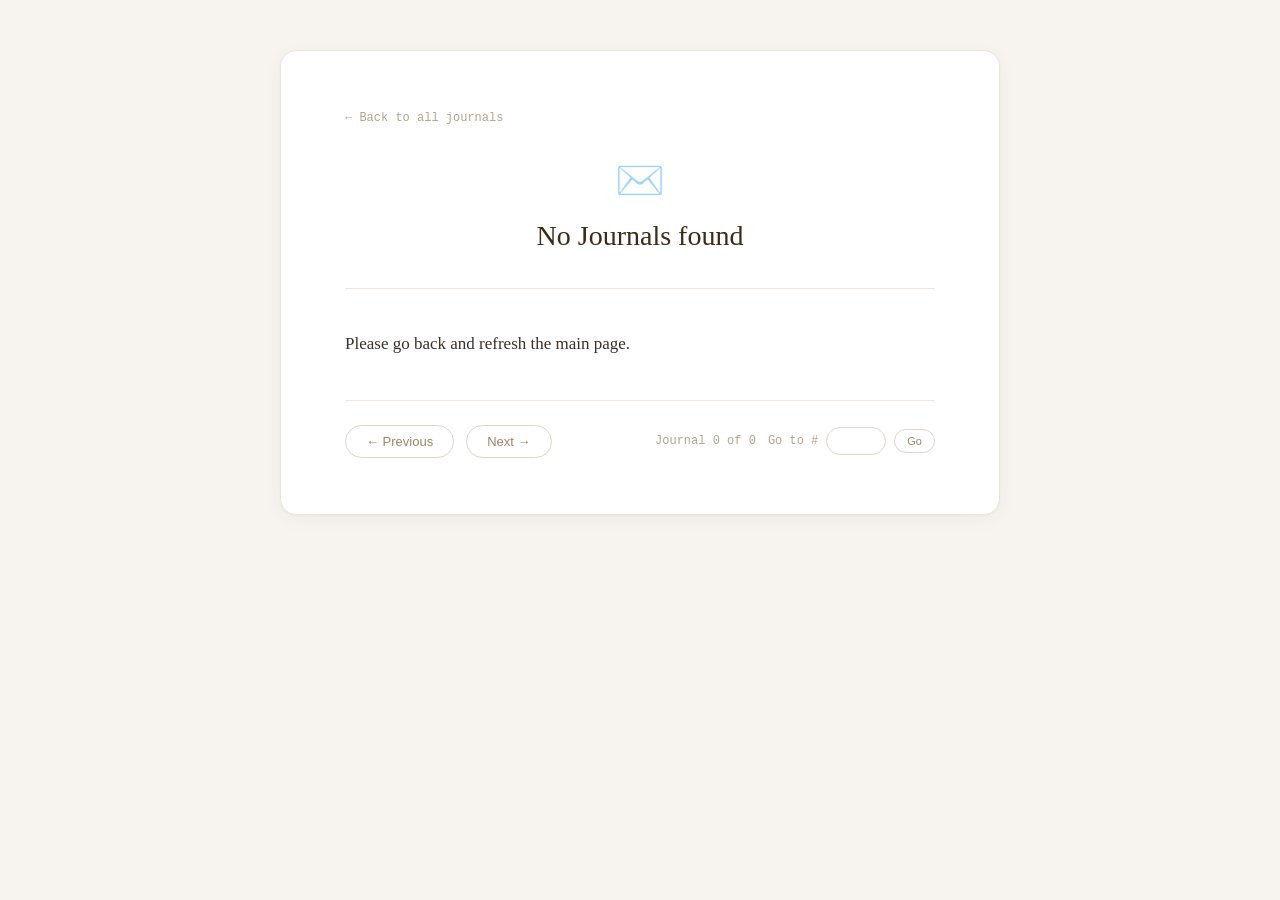
<file: 65465498765132168579876546846132165498798844425113212654.html>
<!DOCTYPE html>
<html lang="en">
<head>
    <meta charset="UTF-8">
    <meta name="viewport" content="width=device-width, initial-scale=1.0">
    <title>₍^. .^₎⟆ - Journal</title>
    <style>
        * {
            margin: 0;
            padding: 0;
            box-sizing: border-box;
        }

        body {
            font-family: -apple-system, BlinkMacSystemFont, 'Segoe UI', 'Georgia', serif;
            background: #f7f4ef;
            min-height: 100vh;
            padding: 50px 24px;
        }

        .container {
            max-width: 720px;
            margin: 0 auto;
        }

        .Journal-container {
            background: #ffffff;
            padding: 56px 64px;
            border-radius: 16px;
            box-shadow: 0 4px 20px rgba(0, 0, 0, 0.04), 0 1px 2px rgba(0, 0, 0, 0.03);
            border: 1px solid #ece4d8;
            position: relative;
        }

        .back-link {
            display: inline-block;
            margin-bottom: 32px;
            font-family: 'SF Mono', 'Courier New', monospace;
            font-size: 12px;
            color: #b8a28c;
            text-decoration: none;
            transition: color 0.2s;
        }

        .back-link:hover {
            color: #8b6f54;
        }

        .Journal-header {
            text-align: center;
            margin-bottom: 40px;
            padding-bottom: 24px;
            border-bottom: 1px solid #ede6dc;
        }

        .envelope-icon {
            font-size: 40px;
            margin-bottom: 16px;
            opacity: 0.7;
        }

        .Journal-title {
            font-family: 'Georgia', serif;
            font-size: 28px;
            font-weight: 400;
            color: #3d2b1a;
            margin-bottom: 12px;
        }

        .Journal-date {
            font-family: 'SF Mono', 'Courier New', monospace;
            font-size: 12px;
            color: #b8a28c;
        }

        .Journal-body {
            font-family: 'Georgia', serif;
            font-size: 17px;
            line-height: 1.8;
            color: #3a3028;
            margin: 40px 0;
            white-space: pre-wrap;
        }

        .navigation {
            display: flex;
            justify-content: space-between;
            align-items: center;
            margin-top: 40px;
            padding-top: 24px;
            border-top: 1px solid #f0e8e0;
            flex-wrap: wrap;
            gap: 16px;
        }

        .nav-buttons {
            display: flex;
            gap: 12px;
        }

        .nav-btn {
            background: transparent;
            border: 1px solid #e0d5c8;
            font-size: 13px;
            padding: 8px 20px;
            border-radius: 40px;
            color: #a0846a;
            cursor: pointer;
            transition: all 0.2s;
            text-decoration: none;
            display: inline-block;
        }

        .nav-btn:hover:not(:disabled) {
            background: #f0ebe4;
            border-color: #c4b094;
            color: #5c4430;
        }

        .nav-btn:disabled {
            opacity: 0.4;
            cursor: not-allowed;
        }

        .page-controls {
            display: flex;
            align-items: center;
            gap: 12px;
        }

        .page-jump {
            display: flex;
            align-items: center;
            gap: 8px;
        }

        .page-jump input {
            width: 60px;
            padding: 6px 8px;
            font-family: monospace;
            font-size: 12px;
            border: 1px solid #e2d6ca;
            border-radius: 30px;
            text-align: center;
        }

        .page-info {
            font-family: 'SF Mono', 'Courier New', monospace;
            font-size: 12px;
            color: #b8a28c;
        }

        .small-btn {
            background: transparent;
            border: 1px solid #e0d5c8;
            font-size: 11px;
            padding: 5px 12px;
            border-radius: 30px;
            color: #a0846a;
            cursor: pointer;
        }

        .small-btn:hover {
            background: #f0ebe4;
        }

        @media (max-width: 600px) {
            body { padding: 24px 16px; }
            .Journal-container { padding: 32px 24px; }
            .Journal-title { font-size: 22px; }
            .Journal-body { font-size: 15px; }
            .navigation { flex-direction: column; align-items: center; }
        }
    </style>
</head>
<body>
    <div class="container">
        <div class="Journal-container">
            <a href="journals.html" class="back-link">← Back to all journals</a>
            
            <div class="Journal-header">
                <div class="envelope-icon">✉️</div>
                <div class="Journal-title" id="JournalTitle">Loading...</div>
                <div class="Journal-date" id="JournalDate"></div>
            </div>
            
            <div class="Journal-body" id="JournalBody">Loading...</div>
            
            <div class="navigation">
                <div class="nav-buttons">
                    <button class="nav-btn" id="prevBtn" onclick="navigateJournal(-1)">← Previous</button>
                    <button class="nav-btn" id="nextBtn" onclick="navigateJournal(1)">Next →</button>
                </div>
                <div class="page-controls">
                    <span class="page-info">Journal <span id="currentPos">0</span> of <span id="totalJournals">0</span></span>
                    <div class="page-jump">
                        <span class="page-info">Go to #</span>
                        <input type="number" id="JournalNumberInput" min="1">
                        <button class="small-btn" onclick="goToJournalNumber()">Go</button>
                    </div>
                </div>
            </div>
        </div>
    </div>

    <script>
        let allJournals = [];
        let currentIndex = 0;
        let currentSortOrder = 'newest';

        function getSortedJournals() {
            const sorted = [...allJournals];
            if (currentSortOrder === 'newest') {
                return sorted.sort((a, b) => new Date(b.date) - new Date(a.date));
            } else {
                return sorted.sort((a, b) => new Date(a.date) - new Date(b.date));
            }
        }

        function loadJournal() {
            const urlParams = new URLSearchParams(window.location.search);
            const JournalId = parseInt(urlParams.get('id'));
            const indexParam = parseInt(urlParams.get('index'));
            
            // Load Journals from localStorage (set by main page)
            const storedJournals = localStorage.getItem('allJournals');
            const storedSortOrder = localStorage.getItem('currentSortOrder');
            
            if (storedJournals) {
                allJournals = JSON.parse(storedJournals);
            }
            if (storedSortOrder) {
                currentSortOrder = storedSortOrder;
            }
            
            if (allJournals.length === 0) {
                document.getElementById('JournalTitle').textContent = 'No Journals found';
                document.getElementById('JournalBody').textContent = 'Please go back and refresh the main page.';
                return;
            }
            
            const sortedJournals = getSortedJournals();
            
            // Find the Journal by ID or index
            if (!isNaN(JournalId)) {
                currentIndex = sortedJournals.findIndex(l => l.id === JournalId);
            } else if (!isNaN(indexParam) && indexParam >= 0 && indexParam < sortedJournals.length) {
                currentIndex = indexParam;
            }
            
            if (currentIndex === -1) currentIndex = 0;
            
            displayCurrentJournal();
            updateNavigation();
        }

        function displayCurrentJournal() {
            const sortedJournals = getSortedJournals();
            const Journal = sortedJournals[currentIndex];
            
            if (Journal) {
                document.getElementById('JournalTitle').textContent = Journal.title || 'Untitled Journal';
                document.getElementById('JournalDate').textContent = `📅 ${Journal.date}`;
                document.getElementById('JournalBody').innerHTML = escapeHtml(Journal.text).replace(/\n/g, '<br>');
                document.getElementById('currentPos').textContent = currentIndex + 1;
                document.getElementById('totalJournals').textContent = sortedJournals.length;
                document.getElementById('JournalNumberInput').max = sortedJournals.length;
                document.getElementById('JournalNumberInput').value = currentIndex + 1;
                
                // Update URL without reloading
                const newUrl = `${window.location.pathname}?id=${Journal.id}&index=${currentIndex}`;
                window.history.pushState({}, '', newUrl);
            }
        }

        function navigateJournal(direction) {
            const sortedJournals = getSortedJournals();
            const newIndex = currentIndex + direction;
            
            if (newIndex >= 0 && newIndex < sortedJournals.length) {
                currentIndex = newIndex;
                displayCurrentJournal();
                updateNavigation();
            }
        }

        function goToJournalNumber() {
            const input = document.getElementById('JournalNumberInput');
            let number = parseInt(input.value);
            const sortedJournals = getSortedJournals();
            
            if (isNaN(number)) number = 1;
            number = Math.min(Math.max(1, number), sortedJournals.length);
            
            currentIndex = number - 1;
            displayCurrentJournal();
            updateNavigation();
        }

        function updateNavigation() {
            const sortedJournals = getSortedJournals();
            const prevBtn = document.getElementById('prevBtn');
            const nextBtn = document.getElementById('nextBtn');
            
            prevBtn.disabled = currentIndex === 0;
            nextBtn.disabled = currentIndex === sortedJournals.length - 1;
        }

        function escapeHtml(text) {
            const div = document.createElement('div');
            div.textContent = text;
            return div.innerHTML;
        }

        // Keyboard navigation
        document.addEventListener('keydown', function(e) {
            if (e.key === 'ArrowLeft') {
                navigateJournal(-1);
            } else if (e.key === 'ArrowRight') {
                navigateJournal(1);
            }
        });

        loadJournal();
    </script>
</body>
</html>
</file>
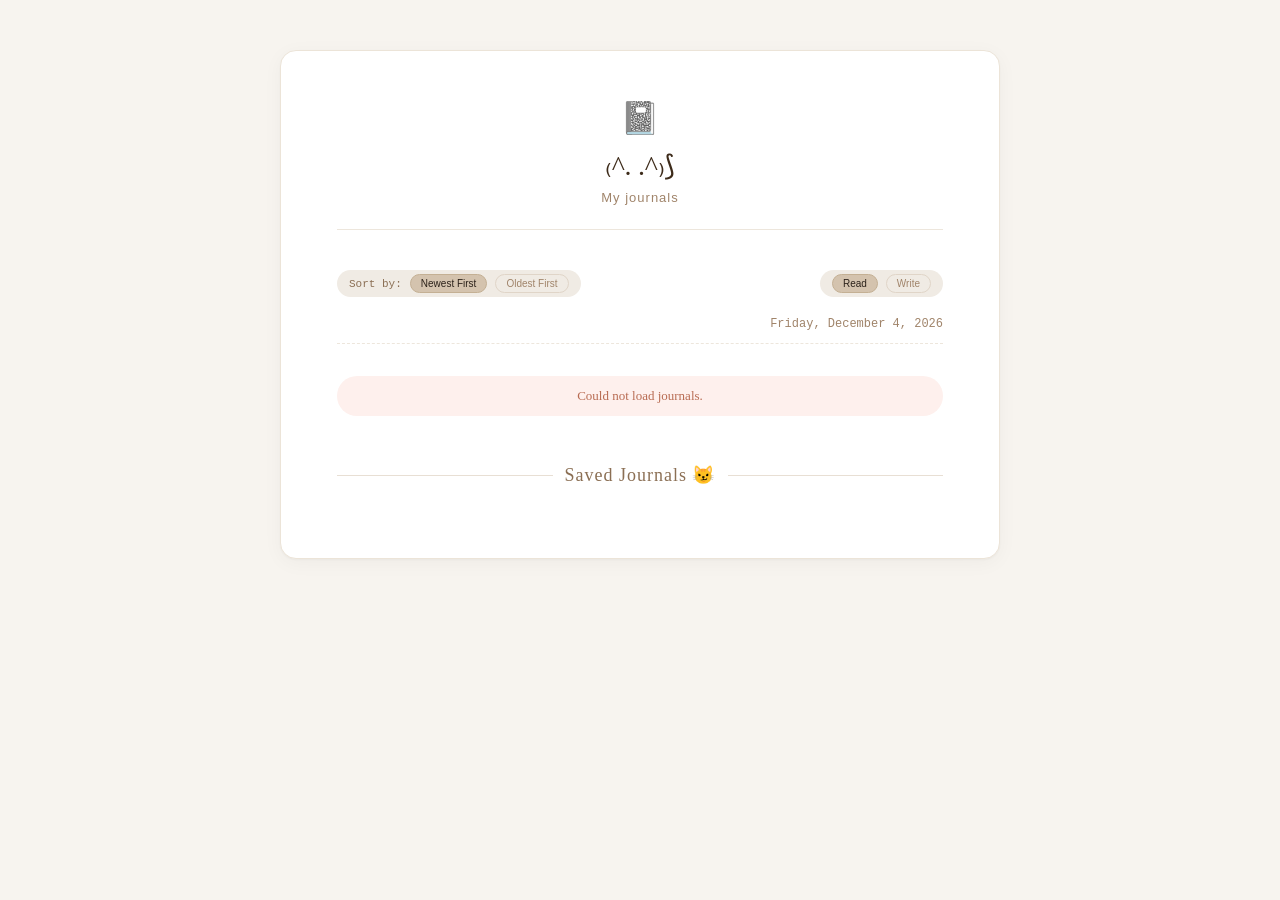
<file: Journal.html>
<!DOCTYPE html>
<html lang="en">
<head>
    <meta charset="UTF-8">
    <meta name="viewport" content="width=device-width, initial-scale=1.0">
    <title>₍^. .^₎⟆ Journals</title>
    <style>
        * {
            margin: 0;
            padding: 0;
            box-sizing: border-box;
        }

        body {
            font-family: -apple-system, BlinkMacSystemFont, 'Segoe UI', 'Georgia', serif;
            background: #f7f4ef;
            min-height: 100vh;
            padding: 50px 24px;
        }

        .container {
            max-width: 720px;
            margin: 0 auto;
        }

        .diary-entry {
            background: #ffffff;
            padding: 48px 56px;
            border-radius: 16px;
            box-shadow: 0 4px 20px rgba(0, 0, 0, 0.04), 0 1px 2px rgba(0, 0, 0, 0.03);
            border: 1px solid #ece4d8;
        }

        .header {
            text-align: center;
            margin-bottom: 40px;
            padding-bottom: 24px;
            border-bottom: 1px solid #ede6dc;
        }

        .envelope-icon {
            font-size: 32px;
            margin-bottom: 12px;
            opacity: 0.7;
        }

        h1 {
            font-family: 'Georgia', serif;
            font-size: 28px;
            font-weight: 400;
            letter-spacing: -0.3px;
            color: #3d2b1a;
            margin-bottom: 8px;
        }

        .tagline {
            font-family: -apple-system, BlinkMacSystemFont, 'Segoe UI', sans-serif;
            font-size: 13px;
            color: #a0846a;
            letter-spacing: 1px;
        }

        .controls-area {
            display: flex;
            justify-content: space-between;
            align-items: center;
            margin-bottom: 20px;
            flex-wrap: wrap;
            gap: 12px;
        }

        /* Sort control - matching your style */
        .sort-control {
            font-family: 'SF Mono', 'Courier New', monospace;
            font-size: 11px;
            background: #f0ebe4;
            padding: 4px 12px;
            border-radius: 20px;
            color: #8b6f54;
            display: inline-flex;
            align-items: center;
            gap: 8px;
        }

        .sort-btn {
            background: transparent;
            border: 1px solid #e0d5c8;
            font-size: 10px;
            padding: 3px 10px;
            border-radius: 20px;
            color: #a0846a;
            cursor: pointer;
        }

        .sort-btn.active {
            background: #d4c3ae;
            color: #2c221a;
            border-color: #c4b094;
        }

        .sort-btn:hover:not(.active) {
            background: #e6dfd6;
        }

        /* Mode control - now matching sort control exactly */
        .mode-control {
            font-family: 'SF Mono', 'Courier New', monospace;
            font-size: 11px;
            background: #f0ebe4;
            padding: 4px 12px;
            border-radius: 20px;
            color: #8b6f54;
            display: inline-flex;
            align-items: center;
            gap: 8px;
        }

        .mode-btn {
            background: transparent;
            border: 1px solid #e0d5c8;
            font-size: 10px;
            padding: 3px 10px;
            border-radius: 20px;
            color: #a0846a;
            cursor: pointer;
        }

        .mode-btn.active {
            background: #d4c3ae;
            color: #2c221a;
            border-color: #c4b094;
        }

        .mode-btn:hover:not(.active) {
            background: #e6dfd6;
        }

        /* Keep password modal but trigger from mode change */
        .password-modal {
            display: none;
            position: fixed;
            top: 0;
            left: 0;
            right: 0;
            bottom: 0;
            background: rgba(0,0,0,0.5);
            justify-content: center;
            align-items: center;
            z-index: 1000;
        }

        .password-modal-content {
            background: white;
            padding: 32px;
            border-radius: 24px;
            max-width: 320px;
            text-align: center;
            border: 1px solid #ece4d8;
        }

        .password-modal-content h3 {
            font-family: 'Georgia', serif;
            color: #3d2b1a;
            margin-bottom: 20px;
        }

        .password-modal-content input {
            width: 100%;
            padding: 12px;
            font-family: monospace;
            font-size: 16px;
            border: 1px solid #e2d6ca;
            border-radius: 40px;
            margin-bottom: 16px;
            text-align: center;
        }

        .password-modal-content input:focus {
            outline: none;
            border-color: #b8a28c;
        }

        .password-modal-content button {
            background: #d4c3ae;
            color: #2c221a;
            padding: 10px 24px;
            border-radius: 40px;
            border: none;
            cursor: pointer;
        }

        .password-error {
            color: #b86b52;
            font-size: 12px;
            margin-top: 8px;
        }

        .Journal-date {
            font-family: 'SF Mono', 'Courier New', monospace;
            font-size: 12px;
            color: #a0846a;
            margin-bottom: 32px;
            text-align: right;
            border-bottom: 1px dashed #ede6dc;
            padding-bottom: 12px;
        }

        .writing-area {
            margin-bottom: 32px;
            display: none;
        }

        .writing-area.visible {
            display: block;
        }

        .title-input {
            width: 100%;
            padding: 12px 16px;
            font-family: 'Georgia', serif;
            font-size: 16px;
            font-weight: 500;
            border: 1px solid #e2d6ca;
            background: #fefcf9;
            border-radius: 12px;
            margin: 8px 0;
            color: #2c221a;
        }

        .title-input:focus {
            outline: none;
            border-color: #b8a28c;
            background: #ffffff;
        }

        textarea {
            width: 100%;
            padding: 20px;
            font-family: 'Georgia', serif;
            font-size: 16px;
            line-height: 1.7;
            border: 1px solid #e2d6ca;
            background: #fefcf9;
            border-radius: 12px;
            margin: 8px 0;
            resize: vertical;
            color: #2c221a;
        }

        textarea:focus {
            outline: none;
            border-color: #b8a28c;
            background: #ffffff;
        }

        .button-group {
            display: flex;
            gap: 12px;
            margin: 16px 0 8px;
            flex-wrap: wrap;
        }

        button {
            font-family: -apple-system, BlinkMacSystemFont, 'Segoe UI', sans-serif;
            font-size: 14px;
            font-weight: 500;
            padding: 10px 20px;
            border-radius: 40px;
            cursor: pointer;
            transition: all 0.2s ease;
            border: none;
            background: #f0ebe4;
            color: #5c4430;
        }

        .btn-primary {
            background: #d4c3ae;
            color: #2c221a;
        }

        .btn-primary:hover {
            background: #c4b094;
            transform: translateY(-1px);
        }

        .entries-section {
            margin-top: 48px;
        }

        .section-title {
            font-family: 'Georgia', serif;
            font-size: 18px;
            font-weight: 400;
            color: #8b6f54;
            margin-bottom: 24px;
            letter-spacing: 1px;
            display: flex;
            align-items: center;
            gap: 12px;
        }

        .section-title::before,
        .section-title::after {
            content: "";
            flex: 1;
            height: 1px;
            background: #e8dfd4;
        }

        /* Journal preview card - clickable */
        .Journal-preview {
            background: #fefcf9;
            border-radius: 16px;
            padding: 24px 28px;
            margin-bottom: 16px;
            border: 1px solid #ece4d8;
            transition: all 0.2s ease;
            cursor: pointer;
        }

        .Journal-preview:hover {
            border-color: #d4bba4;
            background: #ffffff;
            transform: translateX(4px);
        }

        .preview-title {
            font-family: 'Georgia', serif;
            font-size: 18px;
            font-weight: 500;
            color: #3d2b1a;
            margin-bottom: 12px;
        }

        .preview-date {
            font-family: 'SF Mono', 'Courier New', monospace;
            font-size: 10px;
            color: #b8a28c;
            margin-bottom: 12px;
        }

        .preview-excerpt {
            font-family: 'Georgia', serif;
            font-size: 14px;
            line-height: 1.5;
            color: #8b7355;
            white-space: nowrap;
            overflow: hidden;
            text-overflow: ellipsis;
        }

        .action-buttons {
            display: flex;
            justify-content: flex-end;
            margin-top: 12px;
        }

        body.read-mode .action-buttons {
            display: none;
        }

        .delete-btn {
            background: transparent;
            border: 1px solid #e8ddd2;
            color: #bfaa95;
            font-size: 11px;
            padding: 4px 12px;
            border-radius: 30px;
            cursor: pointer;
        }

        .delete-btn:hover {
            background: #f5ede6;
            border-color: #d4bba4;
            color: #a07754;
        }

        .pagination {
            display: flex;
            justify-content: center;
            align-items: center;
            gap: 12px;
            margin-top: 32px;
            padding-top: 24px;
            border-top: 1px solid #f0e8e0;
            flex-wrap: wrap;
        }

        .pagination-btn {
            background: transparent;
            border: 1px solid #e0d5c8;
            font-size: 13px;
            padding: 6px 14px;
            border-radius: 30px;
            color: #a0846a;
            cursor: pointer;
        }

        .pagination-btn:hover:not(:disabled) {
            background: #f0ebe4;
        }

        .pagination-btn:disabled {
            opacity: 0.4;
            cursor: not-allowed;
        }

        .page-numbers {
            display: flex;
            gap: 6px;
            flex-wrap: wrap;
        }

        .page-number {
            background: transparent;
            border: 1px solid #e0d5c8;
            font-size: 12px;
            padding: 5px 10px;
            border-radius: 30px;
            color: #a0846a;
            cursor: pointer;
            min-width: 36px;
            text-align: center;
        }

        .page-number.active {
            background: #d4c3ae;
            color: #2c221a;
            border-color: #c4b094;
        }

        .page-number:hover:not(.active) {
            background: #f0ebe4;
        }

        .page-jump {
            display: flex;
            align-items: center;
            gap: 8px;
        }

        .page-jump input {
            width: 60px;
            padding: 6px 8px;
            font-family: monospace;
            font-size: 12px;
            border: 1px solid #e2d6ca;
            border-radius: 30px;
            text-align: center;
        }

        .page-jump input:focus {
            outline: none;
            border-color: #b8a28c;
        }

        .page-jump button {
            background: transparent;
            border: 1px solid #e0d5c8;
            font-size: 11px;
            padding: 5px 12px;
            border-radius: 30px;
            color: #a0846a;
            cursor: pointer;
        }

        .page-jump button:hover {
            background: #f0ebe4;
        }

        .page-info {
            font-family: 'SF Mono', 'Courier New', monospace;
            font-size: 11px;
            color: #b8a28c;
        }

        .empty-state {
            text-align: center;
            padding: 48px 24px;
            background: #fefcf9;
            border-radius: 16px;
            border: 1px dashed #e0d4c8;
            color: #b8a694;
        }

        .empty-state-icon {
            font-size: 40px;
            margin-bottom: 16px;
            opacity: 0.6;
        }

        .empty-state p {
            font-family: 'Georgia', serif;
            font-size: 14px;
            font-style: italic;
        }

        .status {
            padding: 12px 20px;
            border-radius: 40px;
            font-size: 13px;
            text-align: center;
            margin: 16px 0;
        }
        .status-loading { background: #f0ebe4; color: #8b6f54; }
        .status-error { background: #fef0ed; color: #b86b52; }
        .status-success { background: #edf3ea; color: #6f8f5c; }

        @media (max-width: 600px) {
            body { padding: 24px 16px; }
            .diary-entry { padding: 28px 20px; }
            .Journal-preview { padding: 18px 20px; }
            .preview-title { font-size: 16px; }
            .controls-area { flex-direction: column; align-items: stretch; }
            .sort-control, .mode-control { justify-content: center; }
            .pagination { flex-direction: column; align-items: center; }
            .page-jump { margin-left: 0; }
        }
    </style>
</head>
<body class="read-mode">
    <div class="container">
        <div class="diary-entry">
            <div class="header">
                <div class="envelope-icon">📓</div>
                <h1>₍^. .^₎⟆</h1>
                <div class="tagline">My journals</div>
            </div>

            <!-- Controls area with both sort and mode matching -->
            <div class="controls-area">
                <div class="sort-control">
                    <span>Sort by:</span>
                    <button id="sortNewestBtn" class="sort-btn active" onclick="setSortOrder('newest')">Newest First</button>
                    <button id="sortOldestBtn" class="sort-btn" onclick="setSortOrder('oldest')">Oldest First</button>
                </div>
                <div class="mode-control">
                    <button id="readModeBtn" class="mode-btn active" onclick="switchToReadMode()">Read</button>
                    <button id="writeModeBtn" class="mode-btn" onclick="requestWriteMode()">Write</button>
                </div>
            </div>

            <!-- Password Modal -->
            <div id="passwordModal" class="password-modal">
                <div class="password-modal-content">
                    <h3>Enter password</h3>
                    <input type="password" id="passwordInput" placeholder="password" autocomplete="off">
                    <button onclick="checkPassword()">Unlock write mode</button>
                    <div id="passwordError" class="password-error"></div>
                </div>
            </div>

            <div class="Journal-date" id="currentDate"></div>

            <div id="writingArea" class="writing-area">
                <input type="text" id="JournalTitle" class="title-input" placeholder="Journal title (optional)">
                <textarea id="diaryEntry" rows="7" placeholder="Write here..."></textarea>
                <div class="button-group">
                    <button class="btn-primary" onclick="saveEntry()">Post</button>
                </div>
            </div>

            <div id="status"></div>

            <div class="entries-section">
                <div class="section-title">Saved Journals 😼</div>
                <div id="entriesList"></div>
                
                <div id="paginationControls" class="pagination" style="display: none;">
                    <button class="pagination-btn" id="prevPageBtn" onclick="goToPreviousPage()">← Previous</button>
                    <div class="page-numbers" id="pageNumbers"></div>
                    <button class="pagination-btn" id="nextPageBtn" onclick="goToNextPage()">Next →</button>
                    <div class="page-jump">
                        <span class="page-info">Go to page</span>
                        <input type="number" id="pageNumberInput" min="1" value="1">
                        <button onclick="goToPage()">Go</button>
                    </div>
                </div>
            </div>
        </div>
    </div>

    <script>
        const WRITE_PASSWORD = "KeyLock";
        const ITEMS_PER_PAGE = 6;
        
        const BIN_ID = "69d5b340856a6821890cdbfd";      
        const API_KEY = "$2a$10$C32wnSCGBNKjDww3OFHAtedCX0dUnscUKzf8ZS8F65GeyLo1bgF6C";
        const API_URL = `https://api.jsonbin.io/v3/b/${BIN_ID}`;
        
        let currentEntries = [];
        let isWriteMode = false;
        let currentSortOrder = 'newest';
        let currentPage = 1;

        const today = new Date();
        document.getElementById('currentDate').textContent = today.toLocaleDateString('en-US', { 
            weekday: 'long', year: 'numeric', month: 'long', day: 'numeric' 
        });

        function setSortOrder(order) {
            currentSortOrder = order;
            currentPage = 1;
            const newestBtn = document.getElementById('sortNewestBtn');
            const oldestBtn = document.getElementById('sortOldestBtn');
            if (order === 'newest') {
                newestBtn.classList.add('active');
                oldestBtn.classList.remove('active');
            } else {
                oldestBtn.classList.add('active');
                newestBtn.classList.remove('active');
            }
            displayEntries();
        }

        function getSortedEntries() {
            const sorted = [...currentEntries];
            if (currentSortOrder === 'newest') {
                return sorted.sort((a, b) => new Date(b.date) - new Date(a.date));
            } else {
                return sorted.sort((a, b) => new Date(a.date) - new Date(b.date));
            }
        }

        function getCurrentPageEntries() {
            const sortedEntries = getSortedEntries();
            const startIndex = (currentPage - 1) * ITEMS_PER_PAGE;
            return sortedEntries.slice(startIndex, startIndex + ITEMS_PER_PAGE);
        }

        function getTotalPages() {
            return Math.ceil(currentEntries.length / ITEMS_PER_PAGE);
        }

        function getPreviewText(text, maxLength = 80) {
            if (text.length <= maxLength) return text;
            return text.substring(0, maxLength) + '...';
        }

        function updatePaginationControls() {
            const totalPages = getTotalPages();
            const paginationDiv = document.getElementById('paginationControls');
            if (totalPages <= 1) {
                paginationDiv.style.display = 'none';
                return;
            }
            paginationDiv.style.display = 'flex';
            
            document.getElementById('prevPageBtn').disabled = currentPage === 1;
            document.getElementById('nextPageBtn').disabled = currentPage === totalPages;
            
            const pageNumbersDiv = document.getElementById('pageNumbers');
            let startPage = Math.max(1, currentPage - 2);
            let endPage = Math.min(totalPages, currentPage + 2);
            let html = '';
            
            if (startPage > 1) {
                html += `<button class="page-number" onclick="goToPageNumber(1)">1</button>`;
                if (startPage > 2) html += `<span class="page-info">...</span>`;
            }
            for (let i = startPage; i <= endPage; i++) {
                html += `<button class="page-number ${i === currentPage ? 'active' : ''}" onclick="goToPageNumber(${i})">${i}</button>`;
            }
            if (endPage < totalPages) {
                if (endPage < totalPages - 1) html += `<span class="page-info">...</span>`;
                html += `<button class="page-number" onclick="goToPageNumber(${totalPages})">${totalPages}</button>`;
            }
            pageNumbersDiv.innerHTML = html;
            document.getElementById('pageNumberInput').value = currentPage;
            document.getElementById('pageNumberInput').max = totalPages;
        }

        function goToPageNumber(page) {
            const totalPages = getTotalPages();
            if (page < 1 || page > totalPages) return;
            currentPage = page;
            displayEntries();
        }

        function goToPreviousPage() {
            if (currentPage > 1) { currentPage--; displayEntries(); }
        }

        function goToNextPage() {
            const totalPages = getTotalPages();
            if (currentPage < totalPages) { currentPage++; displayEntries(); }
        }

        function goToPage() {
            let page = parseInt(document.getElementById('pageNumberInput').value);
            const totalPages = getTotalPages();
            if (isNaN(page)) page = 1;
            page = Math.min(Math.max(1, page), totalPages);
            currentPage = page;
            displayEntries();
        }

        function openJournal(globalIndex) {
            const sortedEntries = getSortedEntries();
            const Journal = sortedEntries[globalIndex];
            if (Journal) {
                localStorage.setItem('allJournals', JSON.stringify(currentEntries));
                localStorage.setItem('currentSortOrder', currentSortOrder);
                window.location.href = `JournalEntry.html?id=${Journal.id}&index=${globalIndex}`;
            }
        }

        function switchToReadMode() {
            if (!isWriteMode) return;
            isWriteMode = false;
            document.body.classList.add('read-mode');
            document.getElementById('writingArea').classList.remove('visible');
            
            // Update button states
            document.getElementById('readModeBtn').classList.add('active');
            document.getElementById('writeModeBtn').classList.remove('active');
            
            showStatus('Switched to Read Only mode', 'success');
        }

        function requestWriteMode() {
            if (isWriteMode) return;
            showPasswordModal();
        }

        function showPasswordModal() {
            document.getElementById('passwordModal').style.display = 'flex';
            document.getElementById('passwordInput').value = '';
            document.getElementById('passwordError').textContent = '';
        }

        function closePasswordModal() {
            document.getElementById('passwordModal').style.display = 'none';
        }

        function checkPassword() {
            if (document.getElementById('passwordInput').value === WRITE_PASSWORD) {
                closePasswordModal();
                enableWriteMode();
            } else {
                document.getElementById('passwordError').textContent = 'Incorrect password';
            }
        }

        function enableWriteMode() {
            isWriteMode = true;
            document.body.classList.remove('read-mode');
            document.getElementById('writingArea').classList.add('visible');
            
            // Update button states
            document.getElementById('writeModeBtn').classList.add('active');
            document.getElementById('readModeBtn').classList.remove('active');
            
            showStatus('Write mode unlocked! You can now add and delete journals.', 'success');
        }

        window.onclick = function(event) {
            const modal = document.getElementById('passwordModal');
            if (event.target === modal) closePasswordModal();
        }

        function showStatus(message, type = 'loading') {
            const statusDiv = document.getElementById('status');
            const typeClass = type === 'loading' ? 'status-loading' : (type === 'error' ? 'status-error' : 'status-success');
            statusDiv.innerHTML = `<div class="status ${typeClass}">${message}</div>`;
            setTimeout(() => { if (statusDiv.firstChild) statusDiv.innerHTML = ''; }, 3000);
        }

        async function saveToCloud(entries) {
            const response = await fetch(API_URL, {
                method: 'PUT',
                headers: { 'Content-Type': 'application/json', 'X-Master-Key': API_KEY },
                body: JSON.stringify({ entries: entries })
            });
            return response.ok;
        }

        async function loadEntries() {
            showStatus('Opening your journals...', 'loading');
            try {
                const response = await fetch(API_URL, { headers: { 'X-Master-Key': API_KEY } });
                const data = await response.json();
                currentEntries = data.record.entries || [];
                displayEntries();
                showStatus(`${currentEntries.length} ${currentEntries.length === 1 ? 'Journal' : 'Journals'} saved`, 'success');
            } catch (error) {
                showStatus('Could not load journals.', 'error');
            }
        }

        async function saveEntry() {
            if (!isWriteMode) { showStatus('Switch to Write mode first', 'error'); return; }
            const title = document.getElementById('JournalTitle').value.trim();
            const text = document.getElementById('diaryEntry').value;
            if (!text.trim()) { showStatus('Write something before saving', 'error'); return; }
            const newEntry = { id: Date.now(), title: title || "Untitled Journal", date: new Date().toLocaleString(), text: text };
            currentEntries.push(newEntry);
            showStatus('Saving...', 'loading');
            try {
                await saveToCloud(currentEntries);
                document.getElementById('JournalTitle').value = '';
                document.getElementById('diaryEntry').value = '';
                if (currentSortOrder === 'newest') currentPage = 1;
                else currentPage = getTotalPages();
                displayEntries();
                showStatus('Journal saved! Mrow!', 'success');
            } catch (error) { showStatus('Failed to save.', 'error'); }
        }

        async function deleteEntry(globalIndex) {
            if (!isWriteMode) { showStatus('Switch to Write mode first', 'error'); return; }
            const sortedEntries = getSortedEntries();
            const actualEntry = sortedEntries[globalIndex];
            const actualIndex = currentEntries.findIndex(e => e.id === actualEntry.id);
            if (confirm('Delete this journal?')) {
                currentEntries.splice(actualIndex, 1);
                try {
                    await saveToCloud(currentEntries);
                    const totalPages = getTotalPages();
                    if (currentPage > totalPages && totalPages > 0) currentPage = totalPages;
                    else if (totalPages === 0) currentPage = 1;
                    displayEntries();
                    showStatus('Journal deleted', 'success');
                } catch (error) { showStatus('Delete failed.', 'error'); }
            }
        }

        function displayEntries() {
            const container = document.getElementById('entriesList');
            if (currentEntries.length === 0) {
                container.innerHTML = `<div class="empty-state"><div class="empty-state-icon">📝</div><p>No journals yet. Write your first journal above.</p></div>`;
                updatePaginationControls();
                return;
            }
            
            const sortedEntries = getSortedEntries();
            const startIndex = (currentPage - 1) * ITEMS_PER_PAGE;
            const pageEntries = sortedEntries.slice(startIndex, startIndex + ITEMS_PER_PAGE);
            const globalStartIndex = startIndex;
            
            container.innerHTML = pageEntries.map((entry, idx) => {
                const globalIndex = globalStartIndex + idx;
                const preview = getPreviewText(entry.text, 100);
                return `
                    <div class="Journal-preview" onclick="openJournal(${globalIndex})">
                        <div class="preview-title">${escapeHtml(entry.title || 'Untitled journal')}</div>
                        <div class="preview-date">📅 ${entry.date}</div>
                        <div class="preview-excerpt">${escapeHtml(preview)}</div>
                        <div class="action-buttons">
                            <button class="delete-btn" onclick="event.stopPropagation(); deleteEntry(${globalIndex})">Delete</button>
                        </div>
                    </div>
                `;
            }).join('');
            updatePaginationControls();
        }

        function escapeHtml(text) {
            const div = document.createElement('div');
            div.textContent = text;
            return div.innerHTML;
        }

        loadEntries();
    </script>
</body>
</html>
</file>
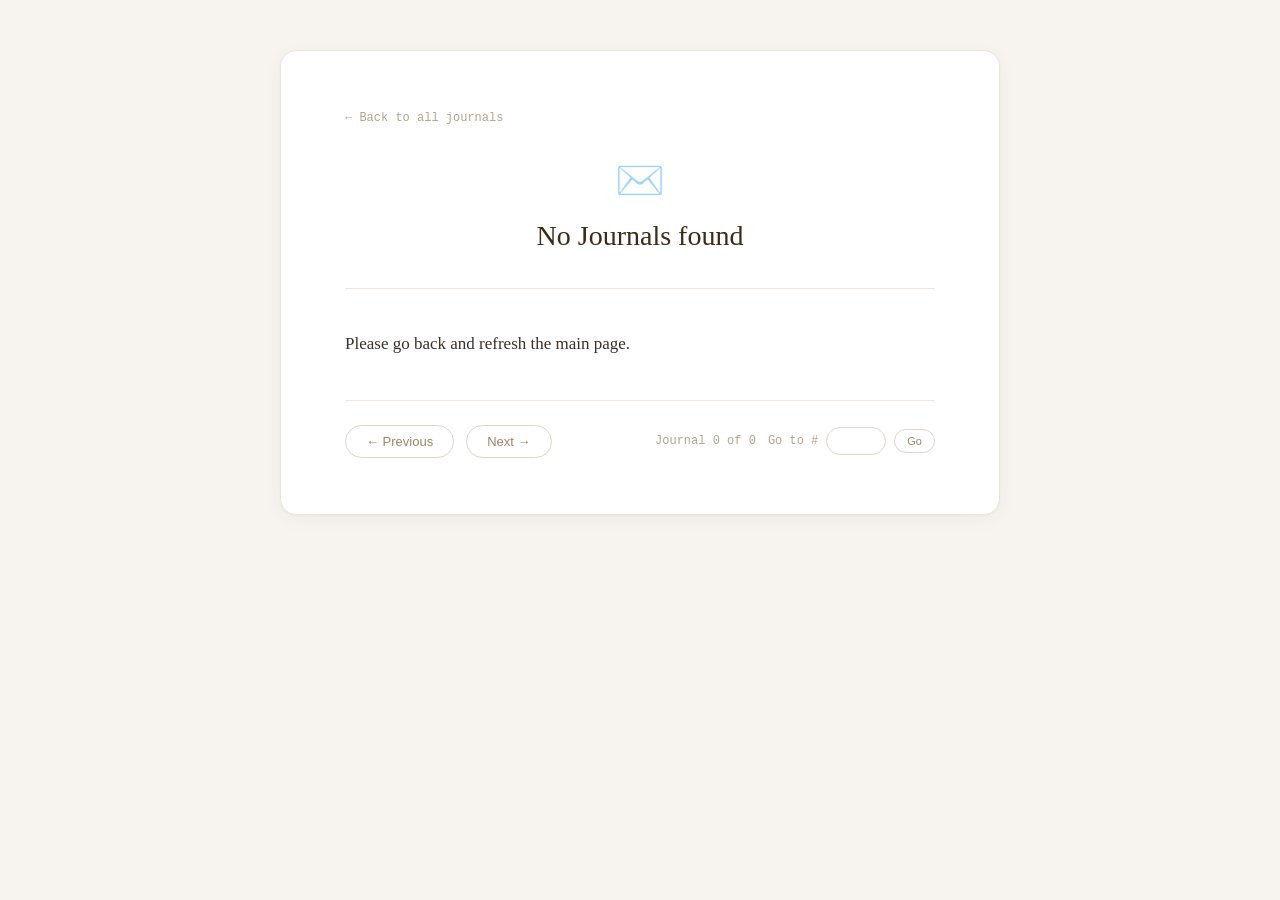
<file: JournalEntry.html>
<!DOCTYPE html>
<html lang="en">
<head>
    <meta charset="UTF-8">
    <meta name="viewport" content="width=device-width, initial-scale=1.0">
    <title>₍^. .^₎⟆ - Journal</title>
    <style>
        * {
            margin: 0;
            padding: 0;
            box-sizing: border-box;
        }

        body {
            font-family: -apple-system, BlinkMacSystemFont, 'Segoe UI', 'Georgia', serif;
            background: #f7f4ef;
            min-height: 100vh;
            padding: 50px 24px;
        }

        .container {
            max-width: 720px;
            margin: 0 auto;
        }

        .Journal-container {
            background: #ffffff;
            padding: 56px 64px;
            border-radius: 16px;
            box-shadow: 0 4px 20px rgba(0, 0, 0, 0.04), 0 1px 2px rgba(0, 0, 0, 0.03);
            border: 1px solid #ece4d8;
            position: relative;
        }

        .back-link {
            display: inline-block;
            margin-bottom: 32px;
            font-family: 'SF Mono', 'Courier New', monospace;
            font-size: 12px;
            color: #b8a28c;
            text-decoration: none;
            transition: color 0.2s;
        }

        .back-link:hover {
            color: #8b6f54;
        }

        .Journal-header {
            text-align: center;
            margin-bottom: 40px;
            padding-bottom: 24px;
            border-bottom: 1px solid #ede6dc;
        }

        .envelope-icon {
            font-size: 40px;
            margin-bottom: 16px;
            opacity: 0.7;
        }

        .Journal-title {
            font-family: 'Georgia', serif;
            font-size: 28px;
            font-weight: 400;
            color: #3d2b1a;
            margin-bottom: 12px;
        }

        .Journal-date {
            font-family: 'SF Mono', 'Courier New', monospace;
            font-size: 12px;
            color: #b8a28c;
        }

        .Journal-body {
            font-family: 'Georgia', serif;
            font-size: 17px;
            line-height: 1.8;
            color: #3a3028;
            margin: 40px 0;
            white-space: pre-wrap;
        }

        .navigation {
            display: flex;
            justify-content: space-between;
            align-items: center;
            margin-top: 40px;
            padding-top: 24px;
            border-top: 1px solid #f0e8e0;
            flex-wrap: wrap;
            gap: 16px;
        }

        .nav-buttons {
            display: flex;
            gap: 12px;
        }

        .nav-btn {
            background: transparent;
            border: 1px solid #e0d5c8;
            font-size: 13px;
            padding: 8px 20px;
            border-radius: 40px;
            color: #a0846a;
            cursor: pointer;
            transition: all 0.2s;
            text-decoration: none;
            display: inline-block;
        }

        .nav-btn:hover:not(:disabled) {
            background: #f0ebe4;
            border-color: #c4b094;
            color: #5c4430;
        }

        .nav-btn:disabled {
            opacity: 0.4;
            cursor: not-allowed;
        }

        .page-controls {
            display: flex;
            align-items: center;
            gap: 12px;
        }

        .page-jump {
            display: flex;
            align-items: center;
            gap: 8px;
        }

        .page-jump input {
            width: 60px;
            padding: 6px 8px;
            font-family: monospace;
            font-size: 12px;
            border: 1px solid #e2d6ca;
            border-radius: 30px;
            text-align: center;
        }

        .page-info {
            font-family: 'SF Mono', 'Courier New', monospace;
            font-size: 12px;
            color: #b8a28c;
        }

        .small-btn {
            background: transparent;
            border: 1px solid #e0d5c8;
            font-size: 11px;
            padding: 5px 12px;
            border-radius: 30px;
            color: #a0846a;
            cursor: pointer;
        }

        .small-btn:hover {
            background: #f0ebe4;
        }

        @media (max-width: 600px) {
            body { padding: 24px 16px; }
            .Journal-container { padding: 32px 24px; }
            .Journal-title { font-size: 22px; }
            .Journal-body { font-size: 15px; }
            .navigation { flex-direction: column; align-items: center; }
        }
    </style>
</head>
<body>
    <div class="container">
        <div class="Journal-container">
            <a href="Journal.html" class="back-link">← Back to all journals</a>
            
            <div class="Journal-header">
                <div class="envelope-icon">✉️</div>
                <div class="Journal-title" id="JournalTitle">Loading...</div>
                <div class="Journal-date" id="JournalDate"></div>
            </div>
            
            <div class="Journal-body" id="JournalBody">Loading...</div>
            
            <div class="navigation">
                <div class="nav-buttons">
                    <button class="nav-btn" id="prevBtn" onclick="navigateJournal(-1)">← Previous</button>
                    <button class="nav-btn" id="nextBtn" onclick="navigateJournal(1)">Next →</button>
                </div>
                <div class="page-controls">
                    <span class="page-info">Journal <span id="currentPos">0</span> of <span id="totalJournals">0</span></span>
                    <div class="page-jump">
                        <span class="page-info">Go to #</span>
                        <input type="number" id="JournalNumberInput" min="1">
                        <button class="small-btn" onclick="goToJournalNumber()">Go</button>
                    </div>
                </div>
            </div>
        </div>
    </div>

    <script>
        let allJournals = [];
        let currentIndex = 0;
        let currentSortOrder = 'newest';

        function getSortedJournals() {
            const sorted = [...allJournals];
            if (currentSortOrder === 'newest') {
                return sorted.sort((a, b) => new Date(b.date) - new Date(a.date));
            } else {
                return sorted.sort((a, b) => new Date(a.date) - new Date(b.date));
            }
        }

        function loadJournal() {
            const urlParams = new URLSearchParams(window.location.search);
            const JournalId = parseInt(urlParams.get('id'));
            const indexParam = parseInt(urlParams.get('index'));
            
            // Load Journals from localStorage (set by main page)
            const storedJournals = localStorage.getItem('allJournals');
            const storedSortOrder = localStorage.getItem('currentSortOrder');
            
            if (storedJournals) {
                allJournals = JSON.parse(storedJournals);
            }
            if (storedSortOrder) {
                currentSortOrder = storedSortOrder;
            }
            
            if (allJournals.length === 0) {
                document.getElementById('JournalTitle').textContent = 'No Journals found';
                document.getElementById('JournalBody').textContent = 'Please go back and refresh the main page.';
                return;
            }
            
            const sortedJournals = getSortedJournals();
            
            // Find the Journal by ID or index
            if (!isNaN(JournalId)) {
                currentIndex = sortedJournals.findIndex(l => l.id === JournalId);
            } else if (!isNaN(indexParam) && indexParam >= 0 && indexParam < sortedJournals.length) {
                currentIndex = indexParam;
            }
            
            if (currentIndex === -1) currentIndex = 0;
            
            displayCurrentJournal();
            updateNavigation();
        }

        function displayCurrentJournal() {
            const sortedJournals = getSortedJournals();
            const Journal = sortedJournals[currentIndex];
            
            if (Journal) {
                document.getElementById('JournalTitle').textContent = Journal.title || 'Untitled Journal';
                document.getElementById('JournalDate').textContent = `📅 ${Journal.date}`;
                document.getElementById('JournalBody').innerHTML = escapeHtml(Journal.text).replace(/\n/g, '<br>');
                document.getElementById('currentPos').textContent = currentIndex + 1;
                document.getElementById('totalJournals').textContent = sortedJournals.length;
                document.getElementById('JournalNumberInput').max = sortedJournals.length;
                document.getElementById('JournalNumberInput').value = currentIndex + 1;
                
                // Update URL without reloading
                const newUrl = `${window.location.pathname}?id=${Journal.id}&index=${currentIndex}`;
                window.history.pushState({}, '', newUrl);
            }
        }

        function navigateJournal(direction) {
            const sortedJournals = getSortedJournals();
            const newIndex = currentIndex + direction;
            
            if (newIndex >= 0 && newIndex < sortedJournals.length) {
                currentIndex = newIndex;
                displayCurrentJournal();
                updateNavigation();
            }
        }

        function goToJournalNumber() {
            const input = document.getElementById('JournalNumberInput');
            let number = parseInt(input.value);
            const sortedJournals = getSortedJournals();
            
            if (isNaN(number)) number = 1;
            number = Math.min(Math.max(1, number), sortedJournals.length);
            
            currentIndex = number - 1;
            displayCurrentJournal();
            updateNavigation();
        }

        function updateNavigation() {
            const sortedJournals = getSortedJournals();
            const prevBtn = document.getElementById('prevBtn');
            const nextBtn = document.getElementById('nextBtn');
            
            prevBtn.disabled = currentIndex === 0;
            nextBtn.disabled = currentIndex === sortedJournals.length - 1;
        }

        function escapeHtml(text) {
            const div = document.createElement('div');
            div.textContent = text;
            return div.innerHTML;
        }

        // Keyboard navigation
        document.addEventListener('keydown', function(e) {
            if (e.key === 'ArrowLeft') {
                navigateJournal(-1);
            } else if (e.key === 'ArrowRight') {
                navigateJournal(1);
            }
        });

        loadJournal();
    </script>
</body>
</html>
</file>
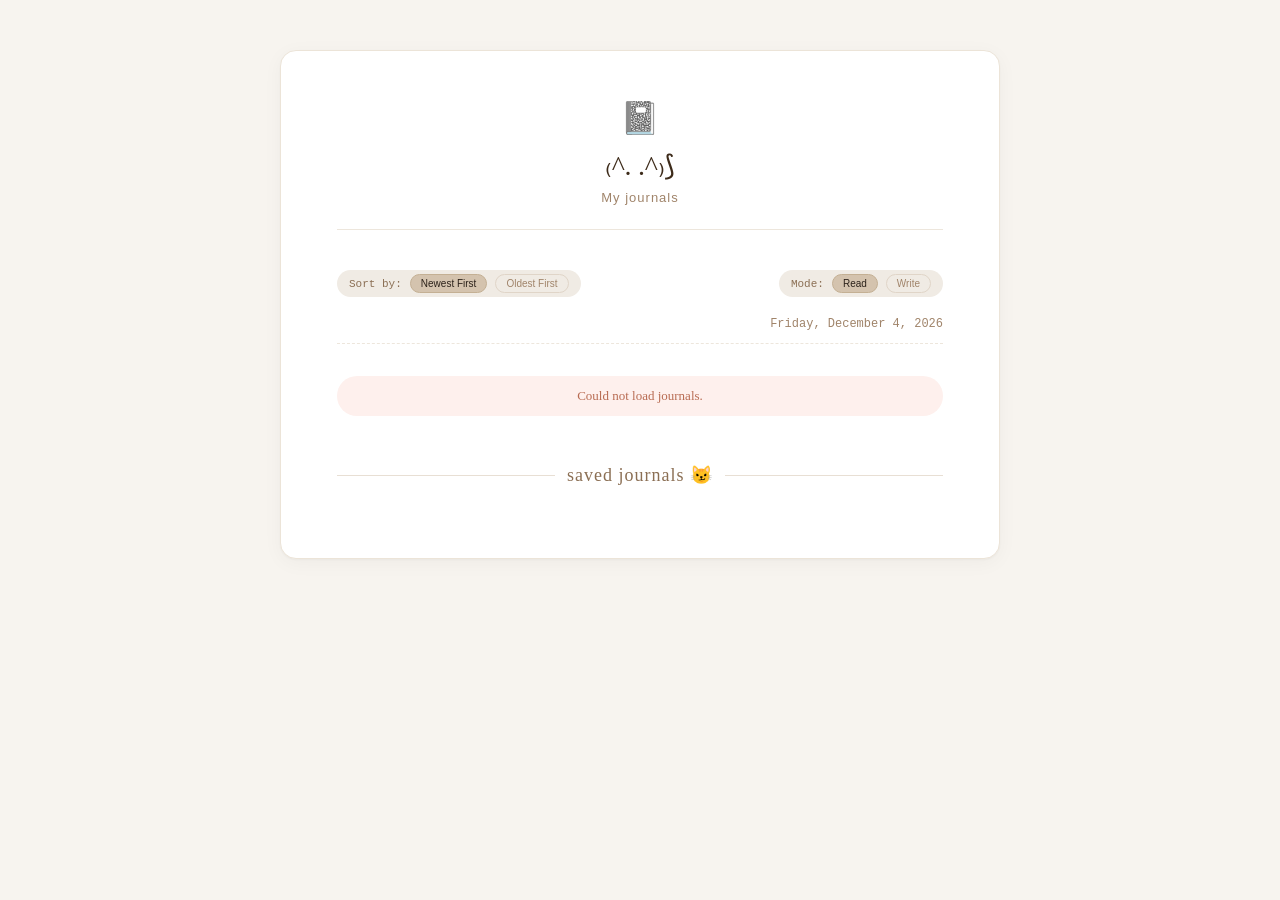
<file: journals.html>
<!DOCTYPE html>
<html lang="en">
<head>
    <meta charset="UTF-8">
    <meta name="viewport" content="width=device-width, initial-scale=1.0">
    <title>₍^. .^₎⟆ Journals</title>
    <style>
        * {
            margin: 0;
            padding: 0;
            box-sizing: border-box;
        }

        body {
            font-family: -apple-system, BlinkMacSystemFont, 'Segoe UI', 'Georgia', serif;
            background: #f7f4ef;
            min-height: 100vh;
            padding: 50px 24px;
        }

        .container {
            max-width: 720px;
            margin: 0 auto;
        }

        .diary-entry {
            background: #ffffff;
            padding: 48px 56px;
            border-radius: 16px;
            box-shadow: 0 4px 20px rgba(0, 0, 0, 0.04), 0 1px 2px rgba(0, 0, 0, 0.03);
            border: 1px solid #ece4d8;
        }

        .header {
            text-align: center;
            margin-bottom: 40px;
            padding-bottom: 24px;
            border-bottom: 1px solid #ede6dc;
        }

        .envelope-icon {
            font-size: 32px;
            margin-bottom: 12px;
            opacity: 0.7;
        }

        h1 {
            font-family: 'Georgia', serif;
            font-size: 28px;
            font-weight: 400;
            letter-spacing: -0.3px;
            color: #3d2b1a;
            margin-bottom: 8px;
        }

        .tagline {
            font-family: -apple-system, BlinkMacSystemFont, 'Segoe UI', sans-serif;
            font-size: 13px;
            color: #a0846a;
            letter-spacing: 1px;
        }

        .controls-area {
            display: flex;
            justify-content: space-between;
            align-items: center;
            margin-bottom: 20px;
            flex-wrap: wrap;
            gap: 12px;
        }

        .sort-control {
            font-family: 'SF Mono', 'Courier New', monospace;
            font-size: 11px;
            background: #f0ebe4;
            padding: 4px 12px;
            border-radius: 20px;
            color: #8b6f54;
            display: inline-flex;
            align-items: center;
            gap: 8px;
        }

        .sort-btn {
            background: transparent;
            border: 1px solid #e0d5c8;
            font-size: 10px;
            padding: 3px 10px;
            border-radius: 20px;
            color: #a0846a;
            cursor: pointer;
        }

        .sort-btn.active {
            background: #d4c3ae;
            color: #2c221a;
            border-color: #c4b094;
        }

        .sort-btn:hover:not(.active) {
            background: #e6dfd6;
        }

        .mode-control {
            font-family: 'SF Mono', 'Courier New', monospace;
            font-size: 11px;
            background: #f0ebe4;
            padding: 4px 12px;
            border-radius: 20px;
            color: #8b6f54;
            display: inline-flex;
            align-items: center;
            gap: 8px;
        }

        .mode-btn {
            background: transparent;
            border: 1px solid #e0d5c8;
            font-size: 10px;
            padding: 3px 10px;
            border-radius: 20px;
            color: #a0846a;
            cursor: pointer;
        }

        .mode-btn.active {
            background: #d4c3ae;
            color: #2c221a;
            border-color: #c4b094;
        }

        .mode-btn:hover:not(.active) {
            background: #e6dfd6;
        }

        .password-modal {
            display: none;
            position: fixed;
            top: 0;
            left: 0;
            right: 0;
            bottom: 0;
            background: rgba(0,0,0,0.5);
            justify-content: center;
            align-items: center;
            z-index: 1000;
        }

        .password-modal-content {
            background: white;
            padding: 32px;
            border-radius: 24px;
            max-width: 320px;
            text-align: center;
            border: 1px solid #ece4d8;
        }

        .password-modal-content h3 {
            font-family: 'Georgia', serif;
            color: #3d2b1a;
            margin-bottom: 20px;
        }

        .password-modal-content input {
            width: 100%;
            padding: 12px;
            font-family: monospace;
            font-size: 16px;
            border: 1px solid #e2d6ca;
            border-radius: 40px;
            margin-bottom: 16px;
            text-align: center;
        }

        .password-modal-content input:focus {
            outline: none;
            border-color: #b8a28c;
        }

        .password-modal-content button {
            background: #d4c3ae;
            color: #2c221a;
            padding: 10px 24px;
            border-radius: 40px;
            border: none;
            cursor: pointer;
        }

        .password-error {
            color: #b86b52;
            font-size: 12px;
            margin-top: 8px;
        }

        /* Edit modal */
        .edit-modal {
            display: none;
            position: fixed;
            top: 0;
            left: 0;
            right: 0;
            bottom: 0;
            background: rgba(0,0,0,0.5);
            justify-content: center;
            align-items: center;
            z-index: 1000;
        }

        .edit-modal-content {
            background: white;
            padding: 32px;
            border-radius: 24px;
            max-width: 500px;
            width: 90%;
            text-align: center;
            border: 1px solid #ece4d8;
        }

        .edit-modal-content h3 {
            font-family: 'Georgia', serif;
            color: #3d2b1a;
            margin-bottom: 20px;
        }

        .edit-modal-content input {
            width: 100%;
            padding: 12px 16px;
            font-family: 'Georgia', serif;
            font-size: 16px;
            font-weight: 500;
            border: 1px solid #e2d6ca;
            background: #fefcf9;
            border-radius: 12px;
            margin-bottom: 16px;
            color: #2c221a;
        }

        .edit-modal-content textarea {
            width: 100%;
            padding: 12px 16px;
            font-family: 'Georgia', serif;
            font-size: 16px;
            line-height: 1.6;
            border: 1px solid #e2d6ca;
            background: #fefcf9;
            border-radius: 12px;
            margin-bottom: 16px;
            resize: vertical;
            color: #2c221a;
            min-height: 200px;
        }

        .edit-modal-content input:focus,
        .edit-modal-content textarea:focus {
            outline: none;
            border-color: #b8a28c;
            background: #ffffff;
        }

        .edit-buttons {
            display: flex;
            gap: 12px;
            justify-content: center;
        }

        .edit-buttons button {
            padding: 8px 20px;
        }

        .Journal-date {
            font-family: 'SF Mono', 'Courier New', monospace;
            font-size: 12px;
            color: #a0846a;
            margin-bottom: 32px;
            text-align: right;
            border-bottom: 1px dashed #ede6dc;
            padding-bottom: 12px;
        }

        .writing-area {
            margin-bottom: 32px;
            display: none;
        }

        .writing-area.visible {
            display: block;
        }

        .title-input {
            width: 100%;
            padding: 12px 16px;
            font-family: 'Georgia', serif;
            font-size: 16px;
            font-weight: 500;
            border: 1px solid #e2d6ca;
            background: #fefcf9;
            border-radius: 12px;
            margin: 8px 0;
            color: #2c221a;
        }

        .title-input:focus {
            outline: none;
            border-color: #b8a28c;
            background: #ffffff;
        }

        textarea {
            width: 100%;
            padding: 20px;
            font-family: 'Georgia', serif;
            font-size: 16px;
            line-height: 1.7;
            border: 1px solid #e2d6ca;
            background: #fefcf9;
            border-radius: 12px;
            margin: 8px 0;
            resize: vertical;
            color: #2c221a;
        }

        textarea:focus {
            outline: none;
            border-color: #b8a28c;
            background: #ffffff;
        }

        .button-group {
            display: flex;
            gap: 12px;
            margin: 16px 0 8px;
            flex-wrap: wrap;
        }

        button {
            font-family: -apple-system, BlinkMacSystemFont, 'Segoe UI', sans-serif;
            font-size: 14px;
            font-weight: 500;
            padding: 10px 20px;
            border-radius: 40px;
            cursor: pointer;
            transition: all 0.2s ease;
            border: none;
            background: #f0ebe4;
            color: #5c4430;
        }

        .btn-primary {
            background: #d4c3ae;
            color: #2c221a;
        }

        .btn-primary:hover {
            background: #c4b094;
            transform: translateY(-1px);
        }

        .entries-section {
            margin-top: 48px;
        }

        .section-title {
            font-family: 'Georgia', serif;
            font-size: 18px;
            font-weight: 400;
            color: #8b6f54;
            margin-bottom: 24px;
            letter-spacing: 1px;
            display: flex;
            align-items: center;
            gap: 12px;
        }

        .section-title::before,
        .section-title::after {
            content: "";
            flex: 1;
            height: 1px;
            background: #e8dfd4;
        }

        .Journal-preview {
            background: #fefcf9;
            border-radius: 16px;
            padding: 24px 28px;
            margin-bottom: 16px;
            border: 1px solid #ece4d8;
            transition: all 0.2s ease;
            cursor: pointer;
        }

        .Journal-preview:hover {
            border-color: #d4bba4;
            background: #ffffff;
            transform: translateX(4px);
        }

        .preview-title {
            font-family: 'Georgia', serif;
            font-size: 18px;
            font-weight: 500;
            color: #3d2b1a;
            margin-bottom: 12px;
        }

        .preview-date {
            font-family: 'SF Mono', 'Courier New', monospace;
            font-size: 10px;
            color: #b8a28c;
            margin-bottom: 12px;
        }

        .preview-excerpt {
            font-family: 'Georgia', serif;
            font-size: 14px;
            line-height: 1.5;
            color: #8b7355;
            white-space: nowrap;
            overflow: hidden;
            text-overflow: ellipsis;
        }

        .action-buttons {
            display: flex;
            justify-content: flex-end;
            gap: 8px;
            margin-top: 12px;
        }

        body.read-mode .action-buttons {
            display: none;
        }

        .edit-btn {
            background: transparent;
            border: 1px solid #e8ddd2;
            color: #bfaa95;
            font-size: 11px;
            padding: 4px 12px;
            border-radius: 30px;
            cursor: pointer;
        }

        .edit-btn:hover {
            background: #f5ede6;
            border-color: #d4bba4;
            color: #a07754;
        }

        .delete-btn {
            background: transparent;
            border: 1px solid #e8ddd2;
            color: #bfaa95;
            font-size: 11px;
            padding: 4px 12px;
            border-radius: 30px;
            cursor: pointer;
        }

        .delete-btn:hover {
            background: #f5ede6;
            border-color: #d4bba4;
            color: #a07754;
        }

        .pagination {
            display: flex;
            justify-content: center;
            align-items: center;
            gap: 12px;
            margin-top: 32px;
            padding-top: 24px;
            border-top: 1px solid #f0e8e0;
            flex-wrap: wrap;
        }

        .pagination-btn {
            background: transparent;
            border: 1px solid #e0d5c8;
            font-size: 13px;
            padding: 6px 14px;
            border-radius: 30px;
            color: #a0846a;
            cursor: pointer;
        }

        .pagination-btn:hover:not(:disabled) {
            background: #f0ebe4;
        }

        .pagination-btn:disabled {
            opacity: 0.4;
            cursor: not-allowed;
        }

        .page-numbers {
            display: flex;
            gap: 6px;
            flex-wrap: wrap;
        }

        .page-number {
            background: transparent;
            border: 1px solid #e0d5c8;
            font-size: 12px;
            padding: 5px 10px;
            border-radius: 30px;
            color: #a0846a;
            cursor: pointer;
            min-width: 36px;
            text-align: center;
        }

        .page-number.active {
            background: #d4c3ae;
            color: #2c221a;
            border-color: #c4b094;
        }

        .page-number:hover:not(.active) {
            background: #f0ebe4;
        }

        .page-jump {
            display: flex;
            align-items: center;
            gap: 8px;
        }

        .page-jump input {
            width: 60px;
            padding: 6px 8px;
            font-family: monospace;
            font-size: 12px;
            border: 1px solid #e2d6ca;
            border-radius: 30px;
            text-align: center;
        }

        .page-jump input:focus {
            outline: none;
            border-color: #b8a28c;
        }

        .page-jump button {
            background: transparent;
            border: 1px solid #e0d5c8;
            font-size: 11px;
            padding: 5px 12px;
            border-radius: 30px;
            color: #a0846a;
            cursor: pointer;
        }

        .page-jump button:hover {
            background: #f0ebe4;
        }

        .page-info {
            font-family: 'SF Mono', 'Courier New', monospace;
            font-size: 11px;
            color: #b8a28c;
        }

        .empty-state {
            text-align: center;
            padding: 48px 24px;
            background: #fefcf9;
            border-radius: 16px;
            border: 1px dashed #e0d4c8;
            color: #b8a694;
        }

        .empty-state-icon {
            font-size: 40px;
            margin-bottom: 16px;
            opacity: 0.6;
        }

        .empty-state p {
            font-family: 'Georgia', serif;
            font-size: 14px;
            font-style: italic;
        }

        .status {
            padding: 12px 20px;
            border-radius: 40px;
            font-size: 13px;
            text-align: center;
            margin: 16px 0;
        }
        .status-loading { background: #f0ebe4; color: #8b6f54; }
        .status-error { background: #fef0ed; color: #b86b52; }
        .status-success { background: #edf3ea; color: #6f8f5c; }

        @media (max-width: 600px) {
            body { padding: 24px 16px; }
            .diary-entry { padding: 28px 20px; }
            .Journal-preview { padding: 18px 20px; }
            .preview-title { font-size: 16px; }
            .controls-area { flex-direction: column; align-items: stretch; }
            .sort-control, .mode-control { justify-content: center; }
            .pagination { flex-direction: column; align-items: center; }
            .page-jump { margin-left: 0; }
        }
    </style>
</head>
<body class="read-mode">
    <div class="container">
        <div class="diary-entry">
            <div class="header">
                <div class="envelope-icon">📓</div>
                <h1>₍^. .^₎⟆</h1>
                <div class="tagline">My journals</div>
            </div>

            <div class="controls-area">
                <div class="sort-control">
                    <span>Sort by:</span>
                    <button id="sortNewestBtn" class="sort-btn active" onclick="setSortOrder('newest')">Newest First</button>
                    <button id="sortOldestBtn" class="sort-btn" onclick="setSortOrder('oldest')">Oldest First</button>
                </div>
                <div class="mode-control">
                    <span>Mode:</span>
                    <button id="readModeBtn" class="mode-btn active" onclick="switchToReadMode()">Read</button>
                    <button id="writeModeBtn" class="mode-btn" onclick="requestWriteMode()">Write</button>
                </div>
            </div>

            <!-- Password Modal -->
            <div id="passwordModal" class="password-modal">
                <div class="password-modal-content">
                    <h3>Enter password</h3>
                    <input type="password" id="passwordInput" placeholder="password" autocomplete="off">
                    <button onclick="checkPassword()">Unlock write mode</button>
                    <div id="passwordError" class="password-error"></div>
                </div>
            </div>

            <!-- Edit Modal -->
            <div id="editModal" class="edit-modal">
                <div class="edit-modal-content">
                    <h3>Edit Journal</h3>
                    <input type="text" id="editTitle" placeholder="Title">
                    <textarea id="editContent" rows="8" placeholder="Content"></textarea>
                    <div class="edit-buttons">
                        <button onclick="saveEdit()" class="btn-primary">Save Changes</button>
                        <button onclick="closeEditModal()">Cancel</button>
                    </div>
                </div>
            </div>

            <div class="Journal-date" id="currentDate"></div>

            <div id="writingArea" class="writing-area">
                <input type="text" id="JournalTitle" class="title-input" placeholder="Journal title (optional)">
                <textarea id="diaryEntry" rows="7" placeholder="Write here..."></textarea>
                <div class="button-group">
                    <button class="btn-primary" onclick="saveEntry()">Post</button>
                </div>
            </div>

            <div id="status"></div>

            <div class="entries-section">
                <div class="section-title">saved journals 😼</div>
                <div id="entriesList"></div>
                
                <div id="paginationControls" class="pagination" style="display: none;">
                    <button class="pagination-btn" id="prevPageBtn" onclick="goToPreviousPage()">← Previous</button>
                    <div class="page-numbers" id="pageNumbers"></div>
                    <button class="pagination-btn" id="nextPageBtn" onclick="goToNextPage()">Next →</button>
                    <div class="page-jump">
                        <span class="page-info">Go to page</span>
                        <input type="number" id="pageNumberInput" min="1" value="1">
                        <button onclick="goToPage()">Go</button>
                    </div>
                </div>
            </div>
        </div>
    </div>

    <script>
        const WRITE_PASSWORD = "KeyLock";
        const ITEMS_PER_PAGE = 7;
        
        const BIN_ID = "69d5b340856a6821890cdbfd";      
        const API_KEY = "$2a$10$C32wnSCGBNKjDww3OFHAtedCX0dUnscUKzf8ZS8F65GeyLo1bgF6C";
        const API_URL = `https://api.jsonbin.io/v3/b/${BIN_ID}`;
        
        let currentEntries = [];
        let isWriteMode = false;
        let currentSortOrder = 'newest';
        let currentPage = 1;
        let editingIndex = null; // Store the index of the entry being edited

        const today = new Date();
        document.getElementById('currentDate').textContent = today.toLocaleDateString('en-US', { 
            weekday: 'long', year: 'numeric', month: 'long', day: 'numeric' 
        });

        function setSortOrder(order) {
            currentSortOrder = order;
            currentPage = 1;
            const newestBtn = document.getElementById('sortNewestBtn');
            const oldestBtn = document.getElementById('sortOldestBtn');
            if (order === 'newest') {
                newestBtn.classList.add('active');
                oldestBtn.classList.remove('active');
            } else {
                oldestBtn.classList.add('active');
                newestBtn.classList.remove('active');
            }
            displayEntries();
        }

        function getSortedEntries() {
            const sorted = [...currentEntries];
            if (currentSortOrder === 'newest') {
                return sorted.sort((a, b) => new Date(b.date) - new Date(a.date));
            } else {
                return sorted.sort((a, b) => new Date(a.date) - new Date(b.date));
            }
        }

        function getCurrentPageEntries() {
            const sortedEntries = getSortedEntries();
            const startIndex = (currentPage - 1) * ITEMS_PER_PAGE;
            return sortedEntries.slice(startIndex, startIndex + ITEMS_PER_PAGE);
        }

        function getTotalPages() {
            return Math.ceil(currentEntries.length / ITEMS_PER_PAGE);
        }

        function getPreviewText(text, maxLength = 80) {
            if (text.length <= maxLength) return text;
            return text.substring(0, maxLength) + '...';
        }

        function updatePaginationControls() {
            const totalPages = getTotalPages();
            const paginationDiv = document.getElementById('paginationControls');
            if (totalPages <= 1) {
                paginationDiv.style.display = 'none';
                return;
            }
            paginationDiv.style.display = 'flex';
            
            document.getElementById('prevPageBtn').disabled = currentPage === 1;
            document.getElementById('nextPageBtn').disabled = currentPage === totalPages;
            
            const pageNumbersDiv = document.getElementById('pageNumbers');
            let startPage = Math.max(1, currentPage - 2);
            let endPage = Math.min(totalPages, currentPage + 2);
            let html = '';
            
            if (startPage > 1) {
                html += `<button class="page-number" onclick="goToPageNumber(1)">1</button>`;
                if (startPage > 2) html += `<span class="page-info">...</span>`;
            }
            for (let i = startPage; i <= endPage; i++) {
                html += `<button class="page-number ${i === currentPage ? 'active' : ''}" onclick="goToPageNumber(${i})">${i}</button>`;
            }
            if (endPage < totalPages) {
                if (endPage < totalPages - 1) html += `<span class="page-info">...</span>`;
                html += `<button class="page-number" onclick="goToPageNumber(${totalPages})">${totalPages}</button>`;
            }
            pageNumbersDiv.innerHTML = html;
            document.getElementById('pageNumberInput').value = currentPage;
            document.getElementById('pageNumberInput').max = totalPages;
        }

        function goToPageNumber(page) {
            const totalPages = getTotalPages();
            if (page < 1 || page > totalPages) return;
            currentPage = page;
            displayEntries();
        }

        function goToPreviousPage() {
            if (currentPage > 1) { currentPage--; displayEntries(); }
        }

        function goToNextPage() {
            const totalPages = getTotalPages();
            if (currentPage < totalPages) { currentPage++; displayEntries(); }
        }

        function goToPage() {
            let page = parseInt(document.getElementById('pageNumberInput').value);
            const totalPages = getTotalPages();
            if (isNaN(page)) page = 1;
            page = Math.min(Math.max(1, page), totalPages);
            currentPage = page;
            displayEntries();
        }

        function openJournal(globalIndex) {
            const sortedEntries = getSortedEntries();
            const Journal = sortedEntries[globalIndex];
            if (Journal) {
                localStorage.setItem('allJournals', JSON.stringify(currentEntries));
                localStorage.setItem('currentSortOrder', currentSortOrder);
                window.location.href = `journalentry.html?id=${Journal.id}&index=${globalIndex}`;
            }
        }

        function openEditModal(globalIndex) {
            if (!isWriteMode) {
                showStatus('Switch to Write mode first', 'error');
                return;
            }
            
            const sortedEntries = getSortedEntries();
            const entry = sortedEntries[globalIndex];
            const actualIndex = currentEntries.findIndex(e => e.id === entry.id);
            editingIndex = actualIndex;
            
            document.getElementById('editTitle').value = entry.title || '';
            document.getElementById('editContent').value = entry.text;
            document.getElementById('editModal').style.display = 'flex';
        }

        function closeEditModal() {
            document.getElementById('editModal').style.display = 'none';
            editingIndex = null;
        }

        async function saveEdit() {
            if (editingIndex === null) return;
            
            const newTitle = document.getElementById('editTitle').value.trim();
            const newText = document.getElementById('editContent').value;
            
            if (!newText.trim()) {
                showStatus('Content cannot be empty', 'error');
                return;
            }
            
            currentEntries[editingIndex] = {
                ...currentEntries[editingIndex],
                title: newTitle || "Untitled Journal",
                text: newText,
                lastEdited: new Date().toLocaleString()
            };
            
            showStatus('Saving changes...', 'loading');
            try {
                await saveToCloud(currentEntries);
                closeEditModal();
                displayEntries();
                showStatus('Journal updated!', 'success');
            } catch (error) {
                showStatus('Failed to save changes.', 'error');
            }
        }

        function switchToReadMode() {
            if (!isWriteMode) return;
            isWriteMode = false;
            document.body.classList.add('read-mode');
            document.getElementById('writingArea').classList.remove('visible');
            
            document.getElementById('readModeBtn').classList.add('active');
            document.getElementById('writeModeBtn').classList.remove('active');
            
            showStatus('Switched to Read Only mode', 'success');
        }

        function requestWriteMode() {
            if (isWriteMode) return;
            showPasswordModal();
        }

        function showPasswordModal() {
            document.getElementById('passwordModal').style.display = 'flex';
            document.getElementById('passwordInput').value = '';
            document.getElementById('passwordError').textContent = '';
        }

        function closePasswordModal() {
            document.getElementById('passwordModal').style.display = 'none';
        }

        function checkPassword() {
            if (document.getElementById('passwordInput').value === WRITE_PASSWORD) {
                closePasswordModal();
                enableWriteMode();
            } else {
                document.getElementById('passwordError').textContent = 'Incorrect password';
            }
        }

        function enableWriteMode() {
            isWriteMode = true;
            document.body.classList.remove('read-mode');
            document.getElementById('writingArea').classList.add('visible');
            
            document.getElementById('writeModeBtn').classList.add('active');
            document.getElementById('readModeBtn').classList.remove('active');
            
            showStatus('Write mode unlocked! You can now add, edit, and delete journals.', 'success');
        }

        window.onclick = function(event) {
            const passwordModal = document.getElementById('passwordModal');
            const editModal = document.getElementById('editModal');
            if (event.target === passwordModal) closePasswordModal();
            if (event.target === editModal) closeEditModal();
        }

        function showStatus(message, type = 'loading') {
            const statusDiv = document.getElementById('status');
            const typeClass = type === 'loading' ? 'status-loading' : (type === 'error' ? 'status-error' : 'status-success');
            statusDiv.innerHTML = `<div class="status ${typeClass}">${message}</div>`;
            setTimeout(() => { if (statusDiv.firstChild) statusDiv.innerHTML = ''; }, 3000);
        }

        async function saveToCloud(entries) {
            const response = await fetch(API_URL, {
                method: 'PUT',
                headers: { 'Content-Type': 'application/json', 'X-Master-Key': API_KEY },
                body: JSON.stringify({ entries: entries })
            });
            return response.ok;
        }

        async function loadEntries() {
            showStatus('Opening your journals...', 'loading');
            try {
                const response = await fetch(API_URL, { headers: { 'X-Master-Key': API_KEY } });
                const data = await response.json();
                currentEntries = data.record.entries || [];
                displayEntries();
                showStatus(`${currentEntries.length} ${currentEntries.length === 1 ? 'Journal' : 'Journals'} saved`, 'success');
            } catch (error) {
                showStatus('Could not load journals.', 'error');
            }
        }

        async function saveEntry() {
            if (!isWriteMode) { showStatus('Switch to Write mode first', 'error'); return; }
            const title = document.getElementById('JournalTitle').value.trim();
            const text = document.getElementById('diaryEntry').value;
            if (!text.trim()) { showStatus('Write something before saving', 'error'); return; }
            const newEntry = { id: Date.now(), title: title || "Untitled Journal", date: new Date().toLocaleString(), text: text };
            currentEntries.push(newEntry);
            showStatus('Saving...', 'loading');
            try {
                await saveToCloud(currentEntries);
                document.getElementById('JournalTitle').value = '';
                document.getElementById('diaryEntry').value = '';
                if (currentSortOrder === 'newest') currentPage = 1;
                else currentPage = getTotalPages();
                displayEntries();
                showStatus('Journal saved! Mrow!', 'success');
            } catch (error) { showStatus('Failed to save.', 'error'); }
        }

        async function deleteEntry(globalIndex) {
            if (!isWriteMode) { showStatus('Switch to Write mode first', 'error'); return; }
            const sortedEntries = getSortedEntries();
            const actualEntry = sortedEntries[globalIndex];
            const actualIndex = currentEntries.findIndex(e => e.id === actualEntry.id);
            if (confirm('Delete this journal?')) {
                currentEntries.splice(actualIndex, 1);
                try {
                    await saveToCloud(currentEntries);
                    const totalPages = getTotalPages();
                    if (currentPage > totalPages && totalPages > 0) currentPage = totalPages;
                    else if (totalPages === 0) currentPage = 1;
                    displayEntries();
                    showStatus('Journal deleted', 'success');
                } catch (error) { showStatus('Delete failed.', 'error'); }
            }
        }

        function displayEntries() {
            const container = document.getElementById('entriesList');
            if (currentEntries.length === 0) {
                container.innerHTML = `<div class="empty-state"><div class="empty-state-icon">📝</div><p>No journals yet. Write your first journal above.</p></div>`;
                updatePaginationControls();
                return;
            }
            
            const sortedEntries = getSortedEntries();
            const startIndex = (currentPage - 1) * ITEMS_PER_PAGE;
            const pageEntries = sortedEntries.slice(startIndex, startIndex + ITEMS_PER_PAGE);
            const globalStartIndex = startIndex;
            
            container.innerHTML = pageEntries.map((entry, idx) => {
                const globalIndex = globalStartIndex + idx;
                const preview = getPreviewText(entry.text, 100);
                const editedBadge = entry.lastEdited ? ' ✎' : '';
                return `
                    <div class="Journal-preview" onclick="openJournal(${globalIndex})">
                        <div class="preview-title">${escapeHtml(entry.title || 'Untitled journal')}${editedBadge}</div>
                        <div class="preview-date">📅 ${entry.date}${entry.lastEdited ? ` (edited ${entry.lastEdited})` : ''}</div>
                        <div class="preview-excerpt">${escapeHtml(preview)}</div>
                        <div class="action-buttons">
                            <button class="edit-btn" onclick="event.stopPropagation(); openEditModal(${globalIndex})">Edit</button>
                            <button class="delete-btn" onclick="event.stopPropagation(); deleteEntry(${globalIndex})">Delete</button>
                        </div>
                    </div>
                `;
            }).join('');
            updatePaginationControls();
        }

        function escapeHtml(text) {
            const div = document.createElement('div');
            div.textContent = text;
            return div.innerHTML;
        }

        loadEntries();
    </script>
</body>
</html>
</file>
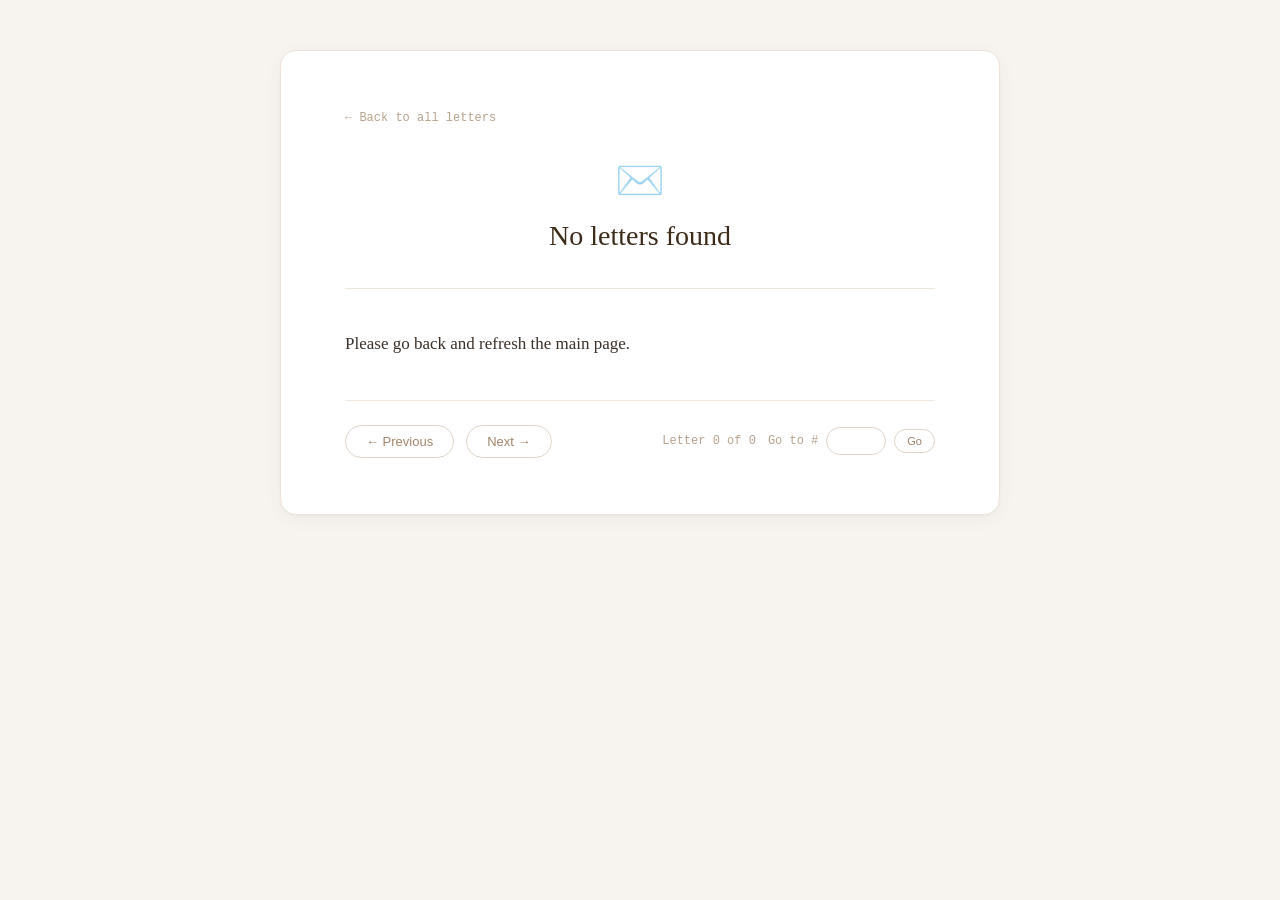
<file: letter.html>
<!DOCTYPE html>
<html lang="en">
<head>
    <meta charset="UTF-8">
    <meta name="viewport" content="width=device-width, initial-scale=1.0">
    <title>₍^. .^₎⟆ - Letter</title>
    <style>
        * {
            margin: 0;
            padding: 0;
            box-sizing: border-box;
        }

        body {
            font-family: -apple-system, BlinkMacSystemFont, 'Segoe UI', 'Georgia', serif;
            background: #f7f4ef;
            min-height: 100vh;
            padding: 50px 24px;
        }

        .container {
            max-width: 720px;
            margin: 0 auto;
        }

        .letter-container {
            background: #ffffff;
            padding: 56px 64px;
            border-radius: 16px;
            box-shadow: 0 4px 20px rgba(0, 0, 0, 0.04), 0 1px 2px rgba(0, 0, 0, 0.03);
            border: 1px solid #ece4d8;
            position: relative;
        }

        .back-link {
            display: inline-block;
            margin-bottom: 32px;
            font-family: 'SF Mono', 'Courier New', monospace;
            font-size: 12px;
            color: #b8a28c;
            text-decoration: none;
            transition: color 0.2s;
        }

        .back-link:hover {
            color: #8b6f54;
        }

        .letter-header {
            text-align: center;
            margin-bottom: 40px;
            padding-bottom: 24px;
            border-bottom: 1px solid #ede6dc;
        }

        .envelope-icon {
            font-size: 40px;
            margin-bottom: 16px;
            opacity: 0.7;
        }

        .letter-title {
            font-family: 'Georgia', serif;
            font-size: 28px;
            font-weight: 400;
            color: #3d2b1a;
            margin-bottom: 12px;
        }

        .letter-date {
            font-family: 'SF Mono', 'Courier New', monospace;
            font-size: 12px;
            color: #b8a28c;
        }

        .letter-body {
            font-family: 'Georgia', serif;
            font-size: 17px;
            line-height: 1.8;
            color: #3a3028;
            margin: 40px 0;
            white-space: pre-wrap;
        }

        .navigation {
            display: flex;
            justify-content: space-between;
            align-items: center;
            margin-top: 40px;
            padding-top: 24px;
            border-top: 1px solid #f0e8e0;
            flex-wrap: wrap;
            gap: 16px;
        }

        .nav-buttons {
            display: flex;
            gap: 12px;
        }

        .nav-btn {
            background: transparent;
            border: 1px solid #e0d5c8;
            font-size: 13px;
            padding: 8px 20px;
            border-radius: 40px;
            color: #a0846a;
            cursor: pointer;
            transition: all 0.2s;
            text-decoration: none;
            display: inline-block;
        }

        .nav-btn:hover:not(:disabled) {
            background: #f0ebe4;
            border-color: #c4b094;
            color: #5c4430;
        }

        .nav-btn:disabled {
            opacity: 0.4;
            cursor: not-allowed;
        }

        .page-controls {
            display: flex;
            align-items: center;
            gap: 12px;
        }

        .page-jump {
            display: flex;
            align-items: center;
            gap: 8px;
        }

        .page-jump input {
            width: 60px;
            padding: 6px 8px;
            font-family: monospace;
            font-size: 12px;
            border: 1px solid #e2d6ca;
            border-radius: 30px;
            text-align: center;
        }

        .page-info {
            font-family: 'SF Mono', 'Courier New', monospace;
            font-size: 12px;
            color: #b8a28c;
        }

        .small-btn {
            background: transparent;
            border: 1px solid #e0d5c8;
            font-size: 11px;
            padding: 5px 12px;
            border-radius: 30px;
            color: #a0846a;
            cursor: pointer;
        }

        .small-btn:hover {
            background: #f0ebe4;
        }

        @media (max-width: 600px) {
            body { padding: 24px 16px; }
            .letter-container { padding: 32px 24px; }
            .letter-title { font-size: 22px; }
            .letter-body { font-size: 15px; }
            .navigation { flex-direction: column; align-items: center; }
        }
    </style>
</head>
<body>
    <div class="container">
        <div class="letter-container">
            <a href="LettersToElisa.html" class="back-link">← Back to all letters</a>
            
            <div class="letter-header">
                <div class="envelope-icon">✉️</div>
                <div class="letter-title" id="letterTitle">Loading...</div>
                <div class="letter-date" id="letterDate"></div>
            </div>
            
            <div class="letter-body" id="letterBody">Loading...</div>
            
            <div class="navigation">
                <div class="nav-buttons">
                    <button class="nav-btn" id="prevBtn" onclick="navigateLetter(-1)">← Previous</button>
                    <button class="nav-btn" id="nextBtn" onclick="navigateLetter(1)">Next →</button>
                </div>
                <div class="page-controls">
                    <span class="page-info">Letter <span id="currentPos">0</span> of <span id="totalLetters">0</span></span>
                    <div class="page-jump">
                        <span class="page-info">Go to #</span>
                        <input type="number" id="letterNumberInput" min="1">
                        <button class="small-btn" onclick="goToLetterNumber()">Go</button>
                    </div>
                </div>
            </div>
        </div>
    </div>

    <script>
        let allLetters = [];
        let currentIndex = 0;
        let currentSortOrder = 'newest';

        function getSortedLetters() {
            const sorted = [...allLetters];
            if (currentSortOrder === 'newest') {
                return sorted.sort((a, b) => new Date(b.date) - new Date(a.date));
            } else {
                return sorted.sort((a, b) => new Date(a.date) - new Date(b.date));
            }
        }

        function loadLetter() {
            const urlParams = new URLSearchParams(window.location.search);
            const letterId = parseInt(urlParams.get('id'));
            const indexParam = parseInt(urlParams.get('index'));
            
            // Load letters from localStorage (set by main page)
            const storedLetters = localStorage.getItem('allLetters');
            const storedSortOrder = localStorage.getItem('currentSortOrder');
            
            if (storedLetters) {
                allLetters = JSON.parse(storedLetters);
            }
            if (storedSortOrder) {
                currentSortOrder = storedSortOrder;
            }
            
            if (allLetters.length === 0) {
                document.getElementById('letterTitle').textContent = 'No letters found';
                document.getElementById('letterBody').textContent = 'Please go back and refresh the main page.';
                return;
            }
            
            const sortedLetters = getSortedLetters();
            
            // Find the letter by ID or index
            if (!isNaN(letterId)) {
                currentIndex = sortedLetters.findIndex(l => l.id === letterId);
            } else if (!isNaN(indexParam) && indexParam >= 0 && indexParam < sortedLetters.length) {
                currentIndex = indexParam;
            }
            
            if (currentIndex === -1) currentIndex = 0;
            
            displayCurrentLetter();
            updateNavigation();
        }

        function displayCurrentLetter() {
            const sortedLetters = getSortedLetters();
            const letter = sortedLetters[currentIndex];
            
            if (letter) {
                document.getElementById('letterTitle').textContent = letter.title || 'Untitled letter';
                document.getElementById('letterDate').textContent = `📅 ${letter.date}`;
                document.getElementById('letterBody').innerHTML = escapeHtml(letter.text).replace(/\n/g, '<br>');
                document.getElementById('currentPos').textContent = currentIndex + 1;
                document.getElementById('totalLetters').textContent = sortedLetters.length;
                document.getElementById('letterNumberInput').max = sortedLetters.length;
                document.getElementById('letterNumberInput').value = currentIndex + 1;
                
                // Update URL without reloading
                const newUrl = `${window.location.pathname}?id=${letter.id}&index=${currentIndex}`;
                window.history.pushState({}, '', newUrl);
            }
        }

        function navigateLetter(direction) {
            const sortedLetters = getSortedLetters();
            const newIndex = currentIndex + direction;
            
            if (newIndex >= 0 && newIndex < sortedLetters.length) {
                currentIndex = newIndex;
                displayCurrentLetter();
                updateNavigation();
            }
        }

        function goToLetterNumber() {
            const input = document.getElementById('letterNumberInput');
            let number = parseInt(input.value);
            const sortedLetters = getSortedLetters();
            
            if (isNaN(number)) number = 1;
            number = Math.min(Math.max(1, number), sortedLetters.length);
            
            currentIndex = number - 1;
            displayCurrentLetter();
            updateNavigation();
        }

        function updateNavigation() {
            const sortedLetters = getSortedLetters();
            const prevBtn = document.getElementById('prevBtn');
            const nextBtn = document.getElementById('nextBtn');
            
            prevBtn.disabled = currentIndex === 0;
            nextBtn.disabled = currentIndex === sortedLetters.length - 1;
        }

        function escapeHtml(text) {
            const div = document.createElement('div');
            div.textContent = text;
            return div.innerHTML;
        }

        // Keyboard navigation
        document.addEventListener('keydown', function(e) {
            if (e.key === 'ArrowLeft') {
                navigateLetter(-1);
            } else if (e.key === 'ArrowRight') {
                navigateLetter(1);
            }
        });

        loadLetter();
    </script>
</body>
</html>
</file>
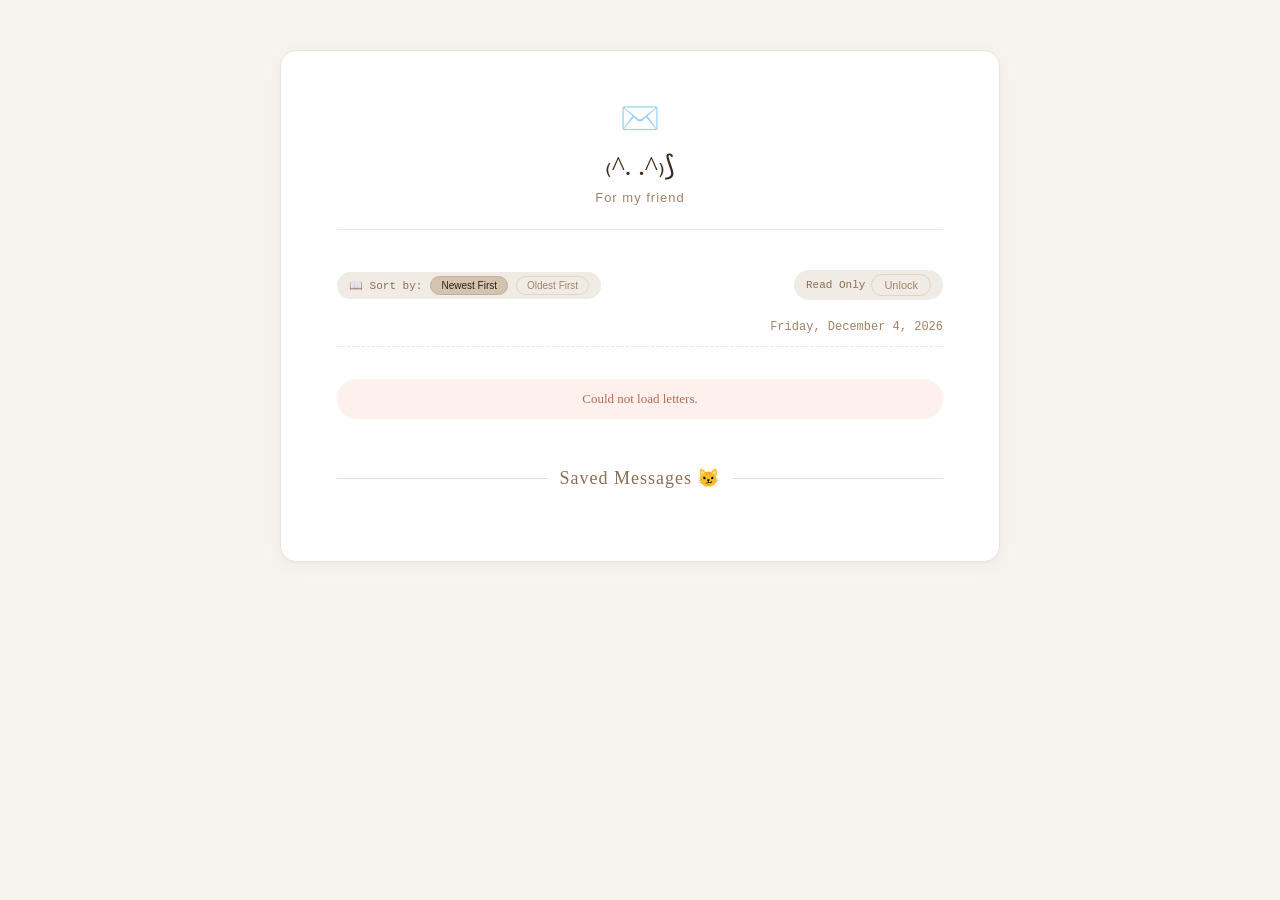
<file: LettersToElisa.html>
<!DOCTYPE html>
<html lang="en">
<head>
    <meta charset="UTF-8">
    <meta name="viewport" content="width=device-width, initial-scale=1.0">
    <title>₍^. .^₎⟆ - Letters</title>
    <style>
        * {
            margin: 0;
            padding: 0;
            box-sizing: border-box;
        }

        body {
            font-family: -apple-system, BlinkMacSystemFont, 'Segoe UI', 'Georgia', serif;
            background: #f7f4ef;
            min-height: 100vh;
            padding: 50px 24px;
        }

        .container {
            max-width: 720px;
            margin: 0 auto;
        }

        .diary-entry {
            background: #ffffff;
            padding: 48px 56px;
            border-radius: 16px;
            box-shadow: 0 4px 20px rgba(0, 0, 0, 0.04), 0 1px 2px rgba(0, 0, 0, 0.03);
            border: 1px solid #ece4d8;
        }

        .header {
            text-align: center;
            margin-bottom: 40px;
            padding-bottom: 24px;
            border-bottom: 1px solid #ede6dc;
        }

        .envelope-icon {
            font-size: 32px;
            margin-bottom: 12px;
            opacity: 0.7;
        }

        h1 {
            font-family: 'Georgia', serif;
            font-size: 28px;
            font-weight: 400;
            letter-spacing: -0.3px;
            color: #3d2b1a;
            margin-bottom: 8px;
        }

        .tagline {
            font-family: -apple-system, BlinkMacSystemFont, 'Segoe UI', sans-serif;
            font-size: 13px;
            color: #a0846a;
            letter-spacing: 1px;
        }

        .mode-area {
            display: flex;
            justify-content: space-between;
            align-items: center;
            margin-bottom: 20px;
            flex-wrap: wrap;
            gap: 10px;
        }

        .sort-control {
            font-family: 'SF Mono', 'Courier New', monospace;
            font-size: 11px;
            background: #f0ebe4;
            padding: 4px 12px;
            border-radius: 20px;
            color: #8b6f54;
            display: inline-flex;
            align-items: center;
            gap: 8px;
        }

        .sort-btn {
            background: transparent;
            border: 1px solid #e0d5c8;
            font-size: 10px;
            padding: 3px 10px;
            border-radius: 20px;
            color: #a0846a;
            cursor: pointer;
        }

        .sort-btn.active {
            background: #d4c3ae;
            color: #2c221a;
            border-color: #c4b094;
        }

        .sort-btn:hover:not(.active) {
            background: #e6dfd6;
        }

        .mode-badge {
            font-family: 'SF Mono', 'Courier New', monospace;
            font-size: 11px;
            background: #f0ebe4;
            padding: 4px 12px;
            border-radius: 20px;
            color: #8b6f54;
            display: inline-flex;
            align-items: center;
            gap: 6px;
        }

        .unlock-btn {
            background: transparent;
            border: 1px solid #e0d5c8;
            font-size: 11px;
            padding: 4px 12px;
            border-radius: 20px;
            color: #a0846a;
            cursor: pointer;
        }

        .unlock-btn:hover {
            background: #f0ebe4;
        }

        .password-modal {
            display: none;
            position: fixed;
            top: 0;
            left: 0;
            right: 0;
            bottom: 0;
            background: rgba(0,0,0,0.5);
            justify-content: center;
            align-items: center;
            z-index: 1000;
        }

        .password-modal-content {
            background: white;
            padding: 32px;
            border-radius: 24px;
            max-width: 320px;
            text-align: center;
            border: 1px solid #ece4d8;
        }

        .password-modal-content h3 {
            font-family: 'Georgia', serif;
            color: #3d2b1a;
            margin-bottom: 20px;
        }

        .password-modal-content input {
            width: 100%;
            padding: 12px;
            font-family: monospace;
            font-size: 16px;
            border: 1px solid #e2d6ca;
            border-radius: 40px;
            margin-bottom: 16px;
            text-align: center;
        }

        .password-modal-content button {
            background: #d4c3ae;
            color: #2c221a;
            padding: 10px 24px;
            border-radius: 40px;
            border: none;
            cursor: pointer;
        }

        .password-error {
            color: #b86b52;
            font-size: 12px;
            margin-top: 8px;
        }

        .letter-date {
            font-family: 'SF Mono', 'Courier New', monospace;
            font-size: 12px;
            color: #a0846a;
            margin-bottom: 32px;
            text-align: right;
            border-bottom: 1px dashed #ede6dc;
            padding-bottom: 12px;
        }

        .writing-area {
            margin-bottom: 32px;
            display: none;
        }

        .writing-area.visible {
            display: block;
        }

        .greeting {
            font-family: 'Georgia', serif;
            font-size: 17px;
            color: #3d2b1a;
            margin-bottom: 16px;
            font-weight: 500;
        }

        .title-input {
            width: 100%;
            padding: 12px 16px;
            font-family: 'Georgia', serif;
            font-size: 16px;
            font-weight: 500;
            border: 1px solid #e2d6ca;
            background: #fefcf9;
            border-radius: 12px;
            margin: 8px 0;
            color: #2c221a;
        }

        textarea {
            width: 100%;
            padding: 20px;
            font-family: 'Georgia', serif;
            font-size: 16px;
            line-height: 1.7;
            border: 1px solid #e2d6ca;
            background: #fefcf9;
            border-radius: 12px;
            margin: 8px 0;
            resize: vertical;
            color: #2c221a;
        }

        .button-group {
            display: flex;
            gap: 12px;
            margin: 16px 0 8px;
            flex-wrap: wrap;
        }

        button {
            font-family: -apple-system, BlinkMacSystemFont, 'Segoe UI', sans-serif;
            font-size: 14px;
            font-weight: 500;
            padding: 10px 20px;
            border-radius: 40px;
            cursor: pointer;
            transition: all 0.2s ease;
            border: none;
            background: #f0ebe4;
            color: #5c4430;
        }

        .btn-primary {
            background: #d4c3ae;
            color: #2c221a;
        }

        .btn-primary:hover {
            background: #c4b094;
            transform: translateY(-1px);
        }

        .btn-secondary {
            background: #f0ebe4;
            border: 1px solid #e0d5c8;
        }

        .entries-section {
            margin-top: 48px;
        }

        .section-title {
            font-family: 'Georgia', serif;
            font-size: 18px;
            font-weight: 400;
            color: #8b6f54;
            margin-bottom: 24px;
            letter-spacing: 1px;
            display: flex;
            align-items: center;
            gap: 12px;
        }

        .section-title::before,
        .section-title::after {
            content: "";
            flex: 1;
            height: 1px;
            background: #e8dfd4;
        }

        /* Letter preview card - clickable */
        .letter-preview {
            background: #fefcf9;
            border-radius: 16px;
            padding: 24px 28px;
            margin-bottom: 16px;
            border: 1px solid #ece4d8;
            transition: all 0.2s ease;
            cursor: pointer;
        }

        .letter-preview:hover {
            border-color: #d4bba4;
            background: #ffffff;
            transform: translateX(4px);
        }

        .preview-title {
            font-family: 'Georgia', serif;
            font-size: 18px;
            font-weight: 500;
            color: #3d2b1a;
            margin-bottom: 12px;
        }

        .preview-date {
            font-family: 'SF Mono', 'Courier New', monospace;
            font-size: 10px;
            color: #b8a28c;
            margin-bottom: 12px;
        }

        .preview-excerpt {
            font-family: 'Georgia', serif;
            font-size: 14px;
            line-height: 1.5;
            color: #8b7355;
            white-space: nowrap;
            overflow: hidden;
            text-overflow: ellipsis;
        }

        .action-buttons {
            display: flex;
            justify-content: flex-end;
            margin-top: 12px;
        }

        body.read-mode .action-buttons {
            display: none;
        }

        .delete-btn {
            background: transparent;
            border: 1px solid #e8ddd2;
            color: #bfaa95;
            font-size: 11px;
            padding: 4px 12px;
            border-radius: 30px;
            cursor: pointer;
        }

        .delete-btn:hover {
            background: #f5ede6;
            border-color: #d4bba4;
            color: #a07754;
        }

        .pagination {
            display: flex;
            justify-content: center;
            align-items: center;
            gap: 12px;
            margin-top: 32px;
            padding-top: 24px;
            border-top: 1px solid #f0e8e0;
            flex-wrap: wrap;
        }

        .pagination-btn {
            background: transparent;
            border: 1px solid #e0d5c8;
            font-size: 13px;
            padding: 6px 14px;
            border-radius: 30px;
            color: #a0846a;
            cursor: pointer;
        }

        .pagination-btn:hover:not(:disabled) {
            background: #f0ebe4;
        }

        .pagination-btn:disabled {
            opacity: 0.4;
            cursor: not-allowed;
        }

        .page-numbers {
            display: flex;
            gap: 6px;
            flex-wrap: wrap;
        }

        .page-number {
            background: transparent;
            border: 1px solid #e0d5c8;
            font-size: 12px;
            padding: 5px 10px;
            border-radius: 30px;
            color: #a0846a;
            cursor: pointer;
            min-width: 36px;
            text-align: center;
        }

        .page-number.active {
            background: #d4c3ae;
            color: #2c221a;
            border-color: #c4b094;
        }

        .page-jump {
            display: flex;
            align-items: center;
            gap: 8px;
        }

        .page-jump input {
            width: 60px;
            padding: 6px 8px;
            font-family: monospace;
            font-size: 12px;
            border: 1px solid #e2d6ca;
            border-radius: 30px;
            text-align: center;
        }

        .page-info {
            font-family: 'SF Mono', 'Courier New', monospace;
            font-size: 11px;
            color: #b8a28c;
        }

        .empty-state {
            text-align: center;
            padding: 48px 24px;
            background: #fefcf9;
            border-radius: 16px;
            border: 1px dashed #e0d4c8;
            color: #b8a694;
        }

        .status {
            padding: 12px 20px;
            border-radius: 40px;
            font-size: 13px;
            text-align: center;
            margin: 16px 0;
        }
        .status-loading { background: #f0ebe4; color: #8b6f54; }
        .status-error { background: #fef0ed; color: #b86b52; }
        .status-success { background: #edf3ea; color: #6f8f5c; }

        @media (max-width: 600px) {
            body { padding: 24px 16px; }
            .diary-entry { padding: 28px 20px; }
            .letter-preview { padding: 18px 20px; }
            .preview-title { font-size: 16px; }
            .mode-area { flex-direction: column; align-items: stretch; }
            .sort-control, .mode-badge { justify-content: center; }
            .pagination { flex-direction: column; align-items: center; }
            .page-jump { margin-left: 0; }
        }
    </style>
</head>
<body class="read-mode">
    <div class="container">
        <div class="diary-entry">
            <div class="header">
                <div class="envelope-icon">✉️</div>
                <h1>₍^. .^₎⟆</h1>
                <div class="tagline">For my friend</div>
            </div>

            <div class="mode-area">
                <div class="sort-control">
                    <span>📖 Sort by:</span>
                    <button id="sortNewestBtn" class="sort-btn active" onclick="setSortOrder('newest')">Newest First</button>
                    <button id="sortOldestBtn" class="sort-btn" onclick="setSortOrder('oldest')">Oldest First</button>
                </div>
                <div class="mode-badge">
                    <span id="modeText">Read Only</span>
                    <button class="unlock-btn" onclick="showPasswordModal()">Unlock</button>
                </div>
            </div>

            <div id="passwordModal" class="password-modal">
                <div class="password-modal-content">
                    <h3>Enter Password</h3>
                    <input type="password" id="passwordInput" placeholder="password" autocomplete="off">
                    <button onclick="checkPassword()">Unlock Write Mode</button>
                    <div id="passwordError" class="password-error"></div>
                </div>
            </div>

            <div class="letter-date" id="currentDate"></div>

            <div id="writingArea" class="writing-area">
                <div class="greeting">Dear friend,</div>
                <input type="text" id="letterTitle" class="title-input" placeholder="Letter title (optional)">
                <textarea id="diaryEntry" rows="7" placeholder="Write here..."></textarea>
                <div class="button-group">
                    <button class="btn-primary" onclick="saveEntry()">Save</button>
                    <button class="btn-secondary" onclick="loadEntries()">Refresh</button>
                </div>
            </div>

            <div id="status"></div>

            <div class="entries-section">
                <div class="section-title">Saved Messages 😼</div>
                <div id="entriesList"></div>
                
                <div id="paginationControls" class="pagination" style="display: none;">
                    <button class="pagination-btn" id="prevPageBtn" onclick="goToPreviousPage()">← Previous</button>
                    <div class="page-numbers" id="pageNumbers"></div>
                    <button class="pagination-btn" id="nextPageBtn" onclick="goToNextPage()">Next →</button>
                    <div class="page-jump">
                        <span class="page-info">Go to page</span>
                        <input type="number" id="pageNumberInput" min="1" value="1">
                        <button onclick="goToPage()">Go</button>
                    </div>
                </div>
            </div>
        </div>
    </div>

    <script>
        const WRITE_PASSWORD = "KeyLock";
        const ITEMS_PER_PAGE = 6;
        
        const BIN_ID = "69d5b340856a6821890cdbfd";      
        const API_KEY = "$2a$10$C32wnSCGBNKjDww3OFHAtedCX0dUnscUKzf8ZS8F65GeyLo1bgF6C";
        const API_URL = `https://api.jsonbin.io/v3/b/${BIN_ID}`;
        
        let currentEntries = [];
        let isWriteMode = false;
        let currentSortOrder = 'newest';
        let currentPage = 1;

        const today = new Date();
        document.getElementById('currentDate').textContent = today.toLocaleDateString('en-US', { 
            weekday: 'long', year: 'numeric', month: 'long', day: 'numeric' 
        });

        function setSortOrder(order) {
            currentSortOrder = order;
            currentPage = 1;
            const newestBtn = document.getElementById('sortNewestBtn');
            const oldestBtn = document.getElementById('sortOldestBtn');
            if (order === 'newest') {
                newestBtn.classList.add('active');
                oldestBtn.classList.remove('active');
            } else {
                oldestBtn.classList.add('active');
                newestBtn.classList.remove('active');
            }
            displayEntries();
        }

        function getSortedEntries() {
            const sorted = [...currentEntries];
            if (currentSortOrder === 'newest') {
                return sorted.sort((a, b) => new Date(b.date) - new Date(a.date));
            } else {
                return sorted.sort((a, b) => new Date(a.date) - new Date(b.date));
            }
        }

        function getCurrentPageEntries() {
            const sortedEntries = getSortedEntries();
            const startIndex = (currentPage - 1) * ITEMS_PER_PAGE;
            return sortedEntries.slice(startIndex, startIndex + ITEMS_PER_PAGE);
        }

        function getTotalPages() {
            return Math.ceil(currentEntries.length / ITEMS_PER_PAGE);
        }

        function getPreviewText(text, maxLength = 80) {
            if (text.length <= maxLength) return text;
            return text.substring(0, maxLength) + '...';
        }

        function updatePaginationControls() {
            const totalPages = getTotalPages();
            const paginationDiv = document.getElementById('paginationControls');
            if (totalPages <= 1) {
                paginationDiv.style.display = 'none';
                return;
            }
            paginationDiv.style.display = 'flex';
            
            document.getElementById('prevPageBtn').disabled = currentPage === 1;
            document.getElementById('nextPageBtn').disabled = currentPage === totalPages;
            
            const pageNumbersDiv = document.getElementById('pageNumbers');
            let startPage = Math.max(1, currentPage - 2);
            let endPage = Math.min(totalPages, currentPage + 2);
            let html = '';
            
            if (startPage > 1) {
                html += `<button class="page-number" onclick="goToPageNumber(1)">1</button>`;
                if (startPage > 2) html += `<span class="page-info">...</span>`;
            }
            for (let i = startPage; i <= endPage; i++) {
                html += `<button class="page-number ${i === currentPage ? 'active' : ''}" onclick="goToPageNumber(${i})">${i}</button>`;
            }
            if (endPage < totalPages) {
                if (endPage < totalPages - 1) html += `<span class="page-info">...</span>`;
                html += `<button class="page-number" onclick="goToPageNumber(${totalPages})">${totalPages}</button>`;
            }
            pageNumbersDiv.innerHTML = html;
            document.getElementById('pageNumberInput').value = currentPage;
            document.getElementById('pageNumberInput').max = totalPages;
        }

        function goToPageNumber(page) {
            const totalPages = getTotalPages();
            if (page < 1 || page > totalPages) return;
            currentPage = page;
            displayEntries();
        }

        function goToPreviousPage() {
            if (currentPage > 1) { currentPage--; displayEntries(); }
        }

        function goToNextPage() {
            const totalPages = getTotalPages();
            if (currentPage < totalPages) { currentPage++; displayEntries(); }
        }

        function goToPage() {
            let page = parseInt(document.getElementById('pageNumberInput').value);
            const totalPages = getTotalPages();
            if (isNaN(page)) page = 1;
            page = Math.min(Math.max(1, page), totalPages);
            currentPage = page;
            displayEntries();
        }

        function openLetter(globalIndex) {
            const sortedEntries = getSortedEntries();
            const letter = sortedEntries[globalIndex];
            if (letter) {
                localStorage.setItem('allLetters', JSON.stringify(currentEntries));
                localStorage.setItem('currentSortOrder', currentSortOrder);
                window.location.href = `letter.html?id=${letter.id}&index=${globalIndex}`;
            }
        }

        function showPasswordModal() {
            document.getElementById('passwordModal').style.display = 'flex';
            document.getElementById('passwordInput').value = '';
            document.getElementById('passwordError').textContent = '';
        }

        function closePasswordModal() {
            document.getElementById('passwordModal').style.display = 'none';
        }

        function checkPassword() {
            if (document.getElementById('passwordInput').value === WRITE_PASSWORD) {
                closePasswordModal();
                enableWriteMode();
            } else {
                document.getElementById('passwordError').textContent = 'Incorrect password';
            }
        }

        function enableWriteMode() {
            isWriteMode = true;
            document.body.classList.remove('read-mode');
            document.getElementById('writingArea').classList.add('visible');
            document.getElementById('modeText').textContent = 'Write Mode';
            showStatus('Write mode unlocked!', 'success');
        }

        window.onclick = function(event) {
            const modal = document.getElementById('passwordModal');
            if (event.target === modal) closePasswordModal();
        }

        function showStatus(message, type = 'loading') {
            const statusDiv = document.getElementById('status');
            const typeClass = type === 'loading' ? 'status-loading' : (type === 'error' ? 'status-error' : 'status-success');
            statusDiv.innerHTML = `<div class="status ${typeClass}">${message}</div>`;
            setTimeout(() => { if (statusDiv.firstChild) statusDiv.innerHTML = ''; }, 3000);
        }

        async function saveToCloud(entries) {
            const response = await fetch(API_URL, {
                method: 'PUT',
                headers: { 'Content-Type': 'application/json', 'X-Master-Key': API_KEY },
                body: JSON.stringify({ entries: entries })
            });
            return response.ok;
        }

        async function loadEntries() {
            showStatus('Opening your letters...', 'loading');
            try {
                const response = await fetch(API_URL, { headers: { 'X-Master-Key': API_KEY } });
                const data = await response.json();
                currentEntries = data.record.entries || [];
                displayEntries();
                showStatus(`${currentEntries.length} ${currentEntries.length === 1 ? 'letter' : 'letters'} saved`, 'success');
            } catch (error) {
                showStatus('Could not load letters.', 'error');
            }
        }

        async function saveEntry() {
            if (!isWriteMode) { showStatus('Unlock write mode first', 'error'); return; }
            const title = document.getElementById('letterTitle').value.trim();
            const text = document.getElementById('diaryEntry').value;
            if (!text.trim()) { showStatus('Write something before saving', 'error'); return; }
            const newEntry = { id: Date.now(), title: title || "Untitled letter", date: new Date().toLocaleString(), text: text };
            currentEntries.push(newEntry);
            showStatus('Saving...', 'loading');
            try {
                await saveToCloud(currentEntries);
                document.getElementById('letterTitle').value = '';
                document.getElementById('diaryEntry').value = '';
                if (currentSortOrder === 'newest') currentPage = 1;
                else currentPage = getTotalPages();
                displayEntries();
                showStatus('Letter saved! Mrow!', 'success');
            } catch (error) { showStatus('Failed to save.', 'error'); }
        }

        async function deleteEntry(globalIndex) {
            if (!isWriteMode) { showStatus('Unlock write mode first', 'error'); return; }
            const sortedEntries = getSortedEntries();
            const actualEntry = sortedEntries[globalIndex];
            const actualIndex = currentEntries.findIndex(e => e.id === actualEntry.id);
            if (confirm('Delete this letter?')) {
                currentEntries.splice(actualIndex, 1);
                try {
                    await saveToCloud(currentEntries);
                    const totalPages = getTotalPages();
                    if (currentPage > totalPages && totalPages > 0) currentPage = totalPages;
                    else if (totalPages === 0) currentPage = 1;
                    displayEntries();
                    showStatus('Letter deleted', 'success');
                } catch (error) { showStatus('Delete failed.', 'error'); }
            }
        }

        function displayEntries() {
            const container = document.getElementById('entriesList');
            if (currentEntries.length === 0) {
                container.innerHTML = `<div class="empty-state"><div class="empty-state-icon">📭</div><p>No letters yet. Write your first unsent letter above.</p></div>`;
                updatePaginationControls();
                return;
            }
            
            const sortedEntries = getSortedEntries();
            const startIndex = (currentPage - 1) * ITEMS_PER_PAGE;
            const pageEntries = sortedEntries.slice(startIndex, startIndex + ITEMS_PER_PAGE);
            const globalStartIndex = startIndex;
            
            container.innerHTML = pageEntries.map((entry, idx) => {
                const globalIndex = globalStartIndex + idx;
                const preview = getPreviewText(entry.text, 100);
                return `
                    <div class="letter-preview" onclick="openLetter(${globalIndex})">
                        <div class="preview-title">${escapeHtml(entry.title || 'Untitled letter')}</div>
                        <div class="preview-date">📅 ${entry.date}</div>
                        <div class="preview-excerpt">${escapeHtml(preview)}</div>
                        <div class="action-buttons">
                            <button class="delete-btn" onclick="event.stopPropagation(); deleteEntry(${globalIndex})">Delete</button>
                        </div>
                    </div>
                `;
            }).join('');
            updatePaginationControls();
        }

        function escapeHtml(text) {
            const div = document.createElement('div');
            div.textContent = text;
            return div.innerHTML;
        }

        loadEntries();
    </script>
</body>
</html>
</file>
